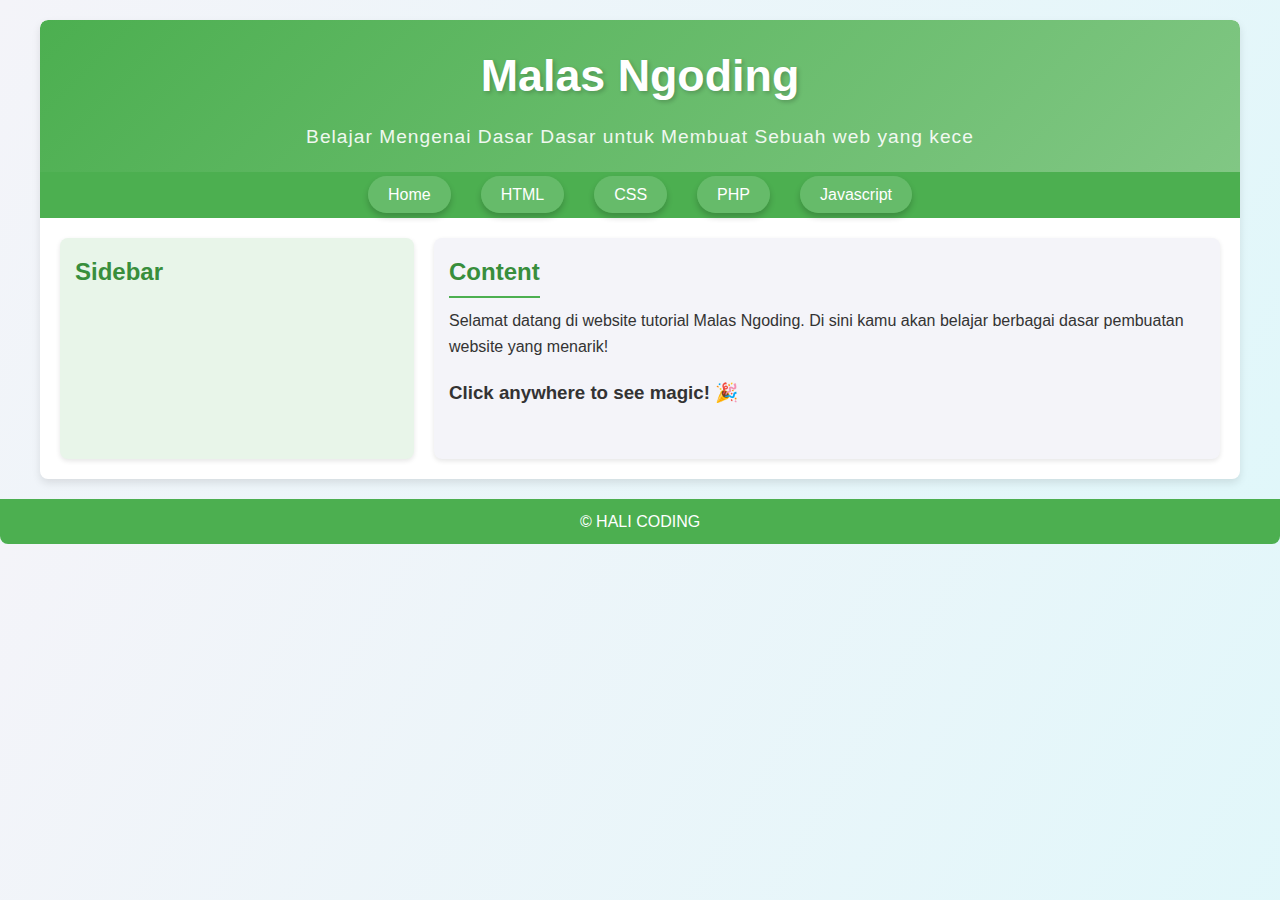
<file: index.html>
<!DOCTYPE html>
<html lang="en">
<head>
    <meta charset="UTF-8">
    <meta name="viewport" content="width=device-width, initial-scale=1.0">
    <title>Website Anestetik</title>
     <link rel="stylesheet" type="text/css" href="styles.css">
    <style>
        /* Emoticon Styles */
        .emot {
            position: absolute;
            font-size: 40px;
            animation: float-up 3s ease-in-out forwards;
            pointer-events: none; /* Jangan bisa diklik */
        }

        /* Animasi naik */
        @keyframes float-up {
            0% {
                opacity: 1;
                transform: translateY(0) scale(1);
            }
            100% {
                opacity: 0;
                transform: translateY(-300px) scale(1.5);
            }
        }
    </style>
</head>
<body>
    <div class="wrap" id="effect-area">
        <div class="header">
            <h1>Malas Ngoding</h1>
            <p>Belajar Mengenai Dasar Dasar untuk Membuat Sebuah web yang kece</p>
        </div>

        <div class="menu">
            <ul>
                <li><a href="index.html">Home</a></li>
                <li><a href="Html link.html">HTML</a></li>
                <li><a href="Css link.html">CSS</a></li>
                <li><a href="Php link.html">PHP</a></li>
                <li><a href="Javascript link.html">Javascript</a></li>
            </ul>
        </div>

        <div class="badan">
            <div class="sidebar">
                <h2>Sidebar</h2>
                <ul>
                    <li><a href="#">Tutorial HTML Dasar</a></li>
                    <li><a href="#">Tutorial CSS Dasar</a></li>
                    <li><a href="#">Tutorial PHP Dasar</a></li>
                    <li><a href="#">Tutorial JQuery Dasar</a></li>
                </ul>
            </div>

            <div class="content">
                <h2>Content</h2>
                <p>Selamat datang di website tutorial Malas Ngoding. Di sini kamu akan belajar berbagai dasar pembuatan website yang menarik!</p>
               <h3>Click anywhere to see magic! 🎉</h3>
        </div>
            </div>
        </div>

        <div class="footer">
            <p>&copy; HALI CODING</p>
        </div>
    </div>

    <script>
        // Referensi elemen area efek
        const effectArea = document.getElementById('effect-area');

        // Daftar emoticon
        const emoticons = ['😺', '🐶', '🐼', '🐧', '🐸', '❤️', '🎉', '🌟'];

        // Fungsi untuk membuat emoticon
        function createEmoticon(x, y) {
            const emot = document.createElement('span');
            emot.classList.add('emot');
            emot.innerText = emoticons[Math.floor(Math.random() * emoticons.length)]; // Pilih emot random
            emot.style.left = `${x}px`;
            emot.style.top = `${y}px`;
            emot.style.color = getRandomColor(); // Warna acak

            // Tambahkan emot ke area
            effectArea.appendChild(emot);

            // Hapus setelah animasi selesai
            setTimeout(() => {
                emot.remove();
            }, 3000);
        }

        // Fungsi warna acak
        function getRandomColor() {
            return `hsl(${Math.random() * 360}, 80%, 70%)`;
        }

        // Tambahkan event listener klik
        effectArea.addEventListener('click', (e) => {
            const x = e.clientX; // Posisi X klik
            const y = e.clientY; // Posisi Y klik
            createEmoticon(x, y); // Buat emoticon di posisi klik
        });
    </script>
</body>
</html>
</file>
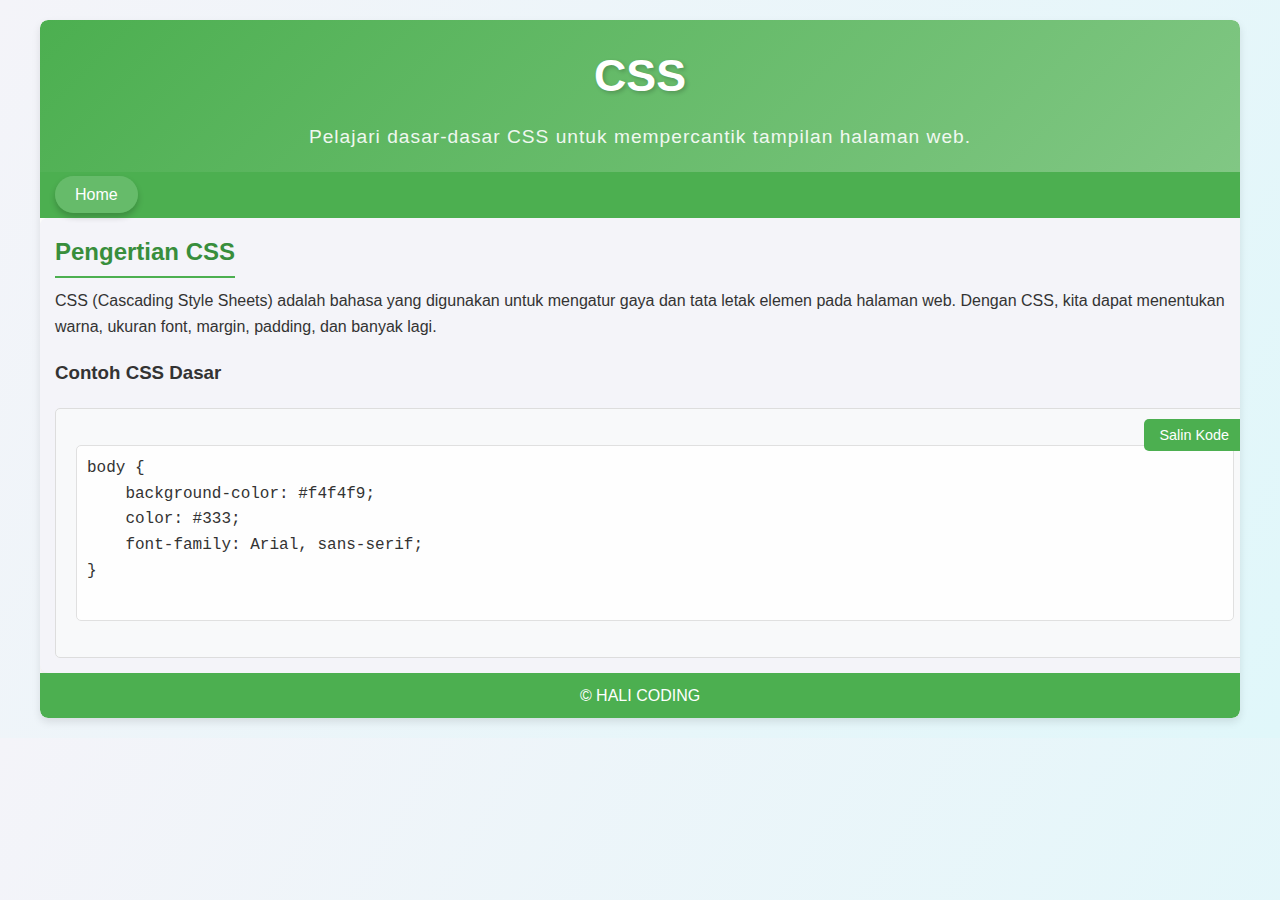
<file: Css link.html>
<!DOCTYPE html>
<html lang="en">
<head>
    <meta charset="UTF-8">
    <meta name="viewport" content="width=device-width, initial-scale=1.0">
    <title>CSS</title>
    <link rel="stylesheet" href="css.css">
    <script>
        function copyCode(id) {
            const code = document.getElementById(id).innerText;
            navigator.clipboard.writeText(code)
                .then(() => {
                    const button = document.getElementById('copy-btn-css');
                    button.textContent = "✔ Disalin";
                    setTimeout(() => button.textContent = "Salin Kode", 2000);
                })
                .catch(() => alert("Gagal menyalin kode."));
        }
    </script>
</head>
<body>
    <div class="wrap">
        <header class="header">
            <h1>CSS</h1>
            <p>Pelajari dasar-dasar CSS untuk mempercantik tampilan halaman web.</p>
        </header>
        <nav class="menu">
            <ul>
                <li><a href="index.html">Home</a></li>
                
            </ul>
        </nav>
        <main class="content">
            <h2>Pengertian CSS</h2>
            <p>CSS (Cascading Style Sheets) adalah bahasa yang digunakan untuk mengatur gaya dan tata letak elemen pada halaman web. Dengan CSS, kita dapat menentukan warna, ukuran font, margin, padding, dan banyak lagi.</p>
            <h3>Contoh CSS Dasar</h3>
            <div class="code-box">
                <pre id="css-code">
body {
    background-color: #f4f4f9;
    color: #333;
    font-family: Arial, sans-serif;
}
                </pre>
                <button id="copy-btn-css" onclick="copyCode('css-code')">Salin Kode</button>
            </div>
        </main>
        <footer class="footer">
            <p>&copy; HALI CODING</p>
        </footer>
    </div>
</body>
</html>
</file>
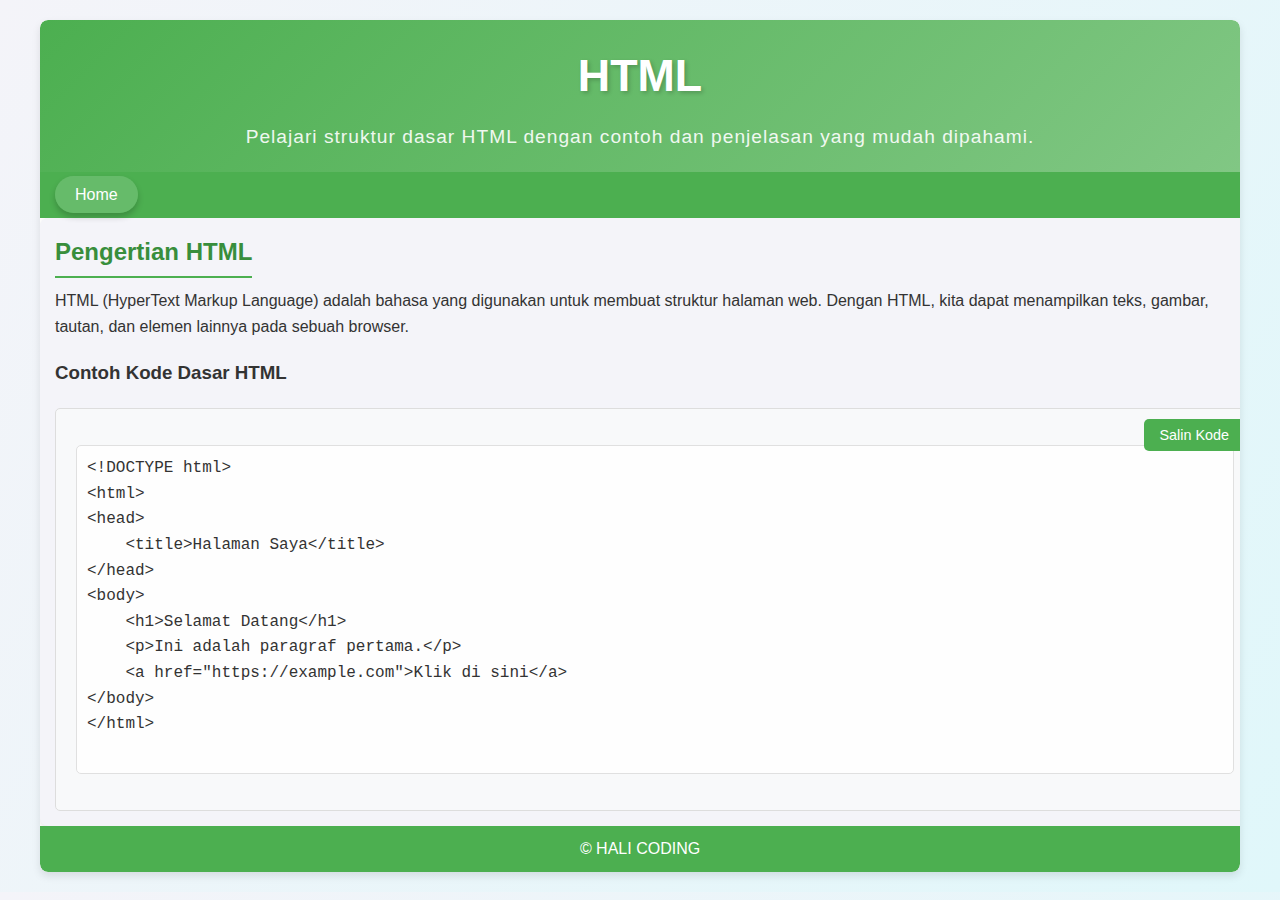
<file: Html link.html>
<!DOCTYPE html>
<html lang="en">
<head>
    <meta charset="UTF-8">
    <meta name="viewport" content="width=device-width, initial-scale=1.0">
    <title>HTML</title>
    <link rel="stylesheet" href="css.css">
    <script>
        function copyCode(id) {
            const code = document.getElementById(id).innerText;
            navigator.clipboard.writeText(code)
                .then(() => {
                    const button = document.getElementById('copy-btn');
                    button.textContent = "✔ Disalin";
                    setTimeout(() => button.textContent = "Salin Kode", 2000);
                })
                .catch(() => alert("Gagal menyalin kode."));
        }
    </script>
</head>
<body>
    <div class="wrap">
        <header class="header">
            <h1>HTML</h1>
            <p>Pelajari struktur dasar HTML dengan contoh dan penjelasan yang mudah dipahami.</p>
        </header>
        <nav class="menu">
            <ul>
                <li><a href="index.html">Home</a></li>
            </ul>
        </nav>
        <main class="content">
            <h2>Pengertian HTML</h2>
            <p>HTML (HyperText Markup Language) adalah bahasa yang digunakan untuk membuat struktur halaman web. Dengan HTML, kita dapat menampilkan teks, gambar, tautan, dan elemen lainnya pada sebuah browser.</p>
            <h3>Contoh Kode Dasar HTML</h3>
            <div class="code-box">
                <pre id="html-code">
&lt;!DOCTYPE html&gt;
&lt;html&gt;
&lt;head&gt;
    &lt;title&gt;Halaman Saya&lt;/title&gt;
&lt;/head&gt;
&lt;body&gt;
    &lt;h1&gt;Selamat Datang&lt;/h1&gt;
    &lt;p&gt;Ini adalah paragraf pertama.&lt;/p&gt;
    &lt;a href="https://example.com"&gt;Klik di sini&lt;/a&gt;
&lt;/body&gt;
&lt;/html&gt;
                </pre>
                <button id="copy-btn" onclick="copyCode('html-code')">Salin Kode</button>
            </div>
        </main>
        <footer class="footer">
            <p>&copy; HALI CODING</p>
        </footer>
    </div>
</body>
</html>
</file>
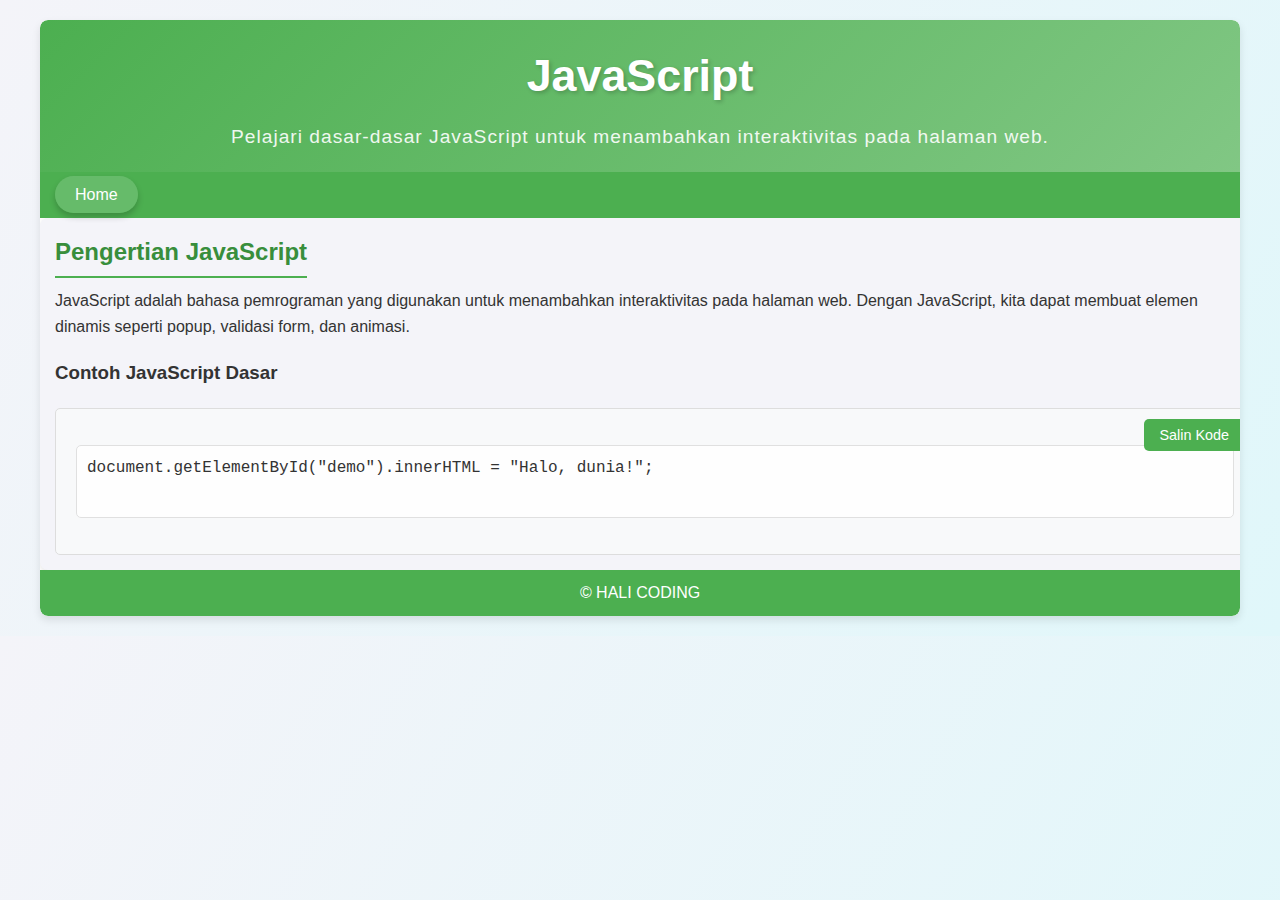
<file: Javascript link.html>
<!DOCTYPE html>
<html lang="en">
<head>
    <meta charset="UTF-8">
    <meta name="viewport" content="width=device-width, initial-scale=1.0">
    <title>JavaScript</title>
    <link rel="stylesheet" href="css.css">
    <script>
        function copyCode(id) {
            const code = document.getElementById(id).innerText;
            navigator.clipboard.writeText(code)
                .then(() => {
                    const button = document.getElementById('copy-btn-js');
                    button.textContent = "✔ Disalin";
                    setTimeout(() => button.textContent = "Salin Kode", 2000);
                })
                .catch(() => alert("Gagal menyalin kode."));
        }
    </script>
</head>
<body>
    <div class="wrap">
        <header class="header">
            <h1>JavaScript</h1>
            <p>Pelajari dasar-dasar JavaScript untuk menambahkan interaktivitas pada halaman web.</p>
        </header>
        <nav class="menu">
            <ul>
                <li><a href="index.html">Home</a></li>
                
            </ul>
        </nav>
        <main class="content">
            <h2>Pengertian JavaScript</h2>
            <p>JavaScript adalah bahasa pemrograman yang digunakan untuk menambahkan interaktivitas pada halaman web. Dengan JavaScript, kita dapat membuat elemen dinamis seperti popup, validasi form, dan animasi.</p>
            <h3>Contoh JavaScript Dasar</h3>
            <div class="code-box">
                <pre id="js-code">
document.getElementById("demo").innerHTML = "Halo, dunia!";
                </pre>
                <button id="copy-btn-js" onclick="copyCode('js-code')">Salin Kode</button>
            </div>
        </main>
        <footer class="footer">
            <p>&copy; HALI CODING</p>
        </footer>
    </div>
</body>
</html>
</file>
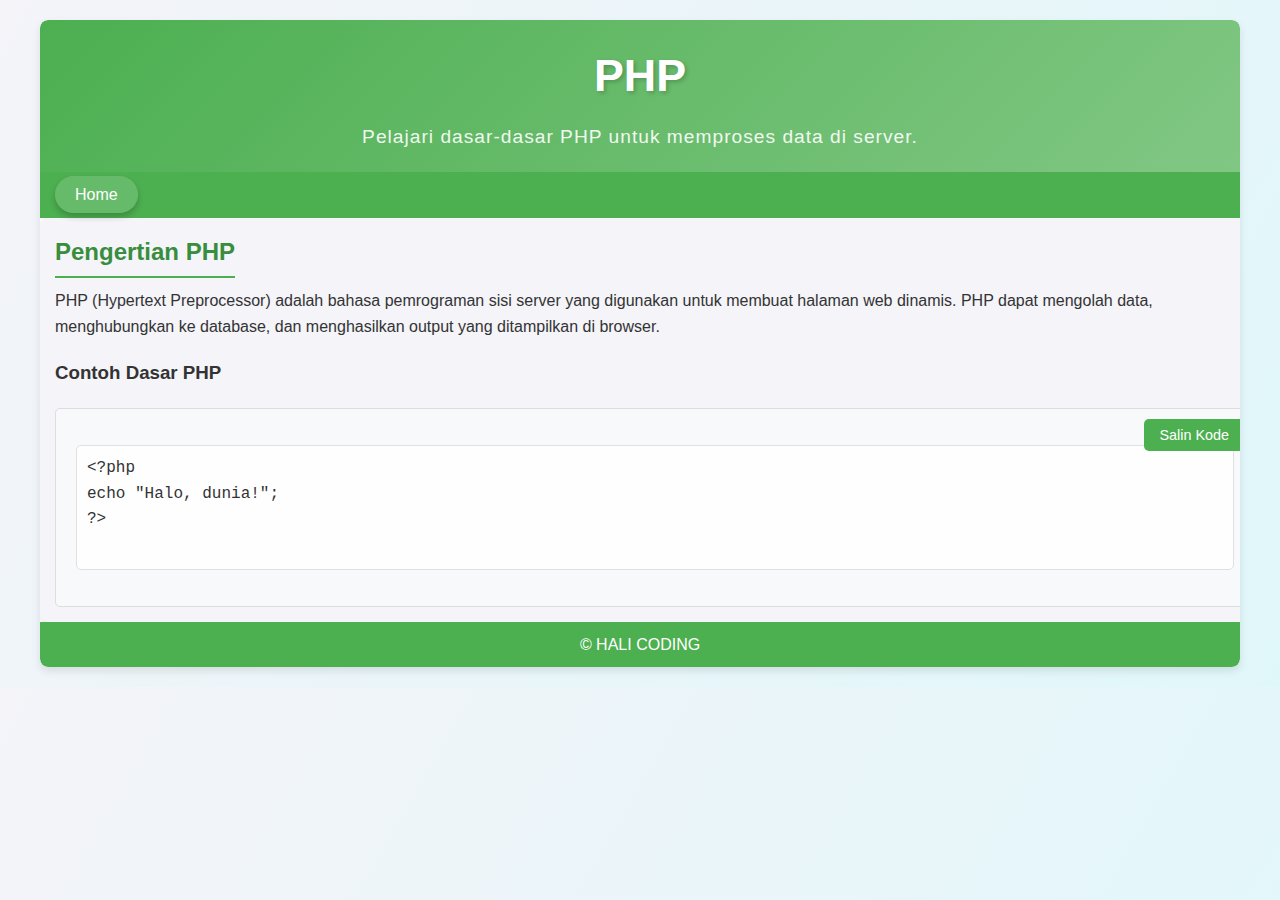
<file: Php link.html>
<!DOCTYPE html>
<html lang="en">
<head>
    <meta charset="UTF-8">
    <meta name="viewport" content="width=device-width, initial-scale=1.0">
    <title>PHP</title>
    <link rel="stylesheet" href="css.css">
    <script>
        function copyCode(id) {
            const code = document.getElementById(id).innerText;
            navigator.clipboard.writeText(code)
                .then(() => {
                    const button = document.getElementById('copy-btn-php');
                    button.textContent = "✔ Disalin";
                    setTimeout(() => button.textContent = "Salin Kode", 2000);
                })
                .catch(() => alert("Gagal menyalin kode."));
        }
    </script>
</head>
<body>
    <div class="wrap">
        <header class="header">
            <h1>PHP</h1>
            <p>Pelajari dasar-dasar PHP untuk memproses data di server.</p>
        </header>
        <nav class="menu">
            <ul>
                <li><a href="index.html">Home</a></li>
              
            </ul>
        </nav>
        <main class="content">
            <h2>Pengertian PHP</h2>
            <p>PHP (Hypertext Preprocessor) adalah bahasa pemrograman sisi server yang digunakan untuk membuat halaman web dinamis. PHP dapat mengolah data, menghubungkan ke database, dan menghasilkan output yang ditampilkan di browser.</p>
            <h3>Contoh Dasar PHP</h3>
            <div class="code-box">
                <pre id="php-code">
&lt;?php
echo "Halo, dunia!";
?&gt;
                </pre>
                <button id="copy-btn-php" onclick="copyCode('php-code')">Salin Kode</button>
            </div>
        </main>
        <footer class="footer">
            <p>&copy; HALI CODING</p>
        </footer>
    </div>
</body>
</html>
</file>
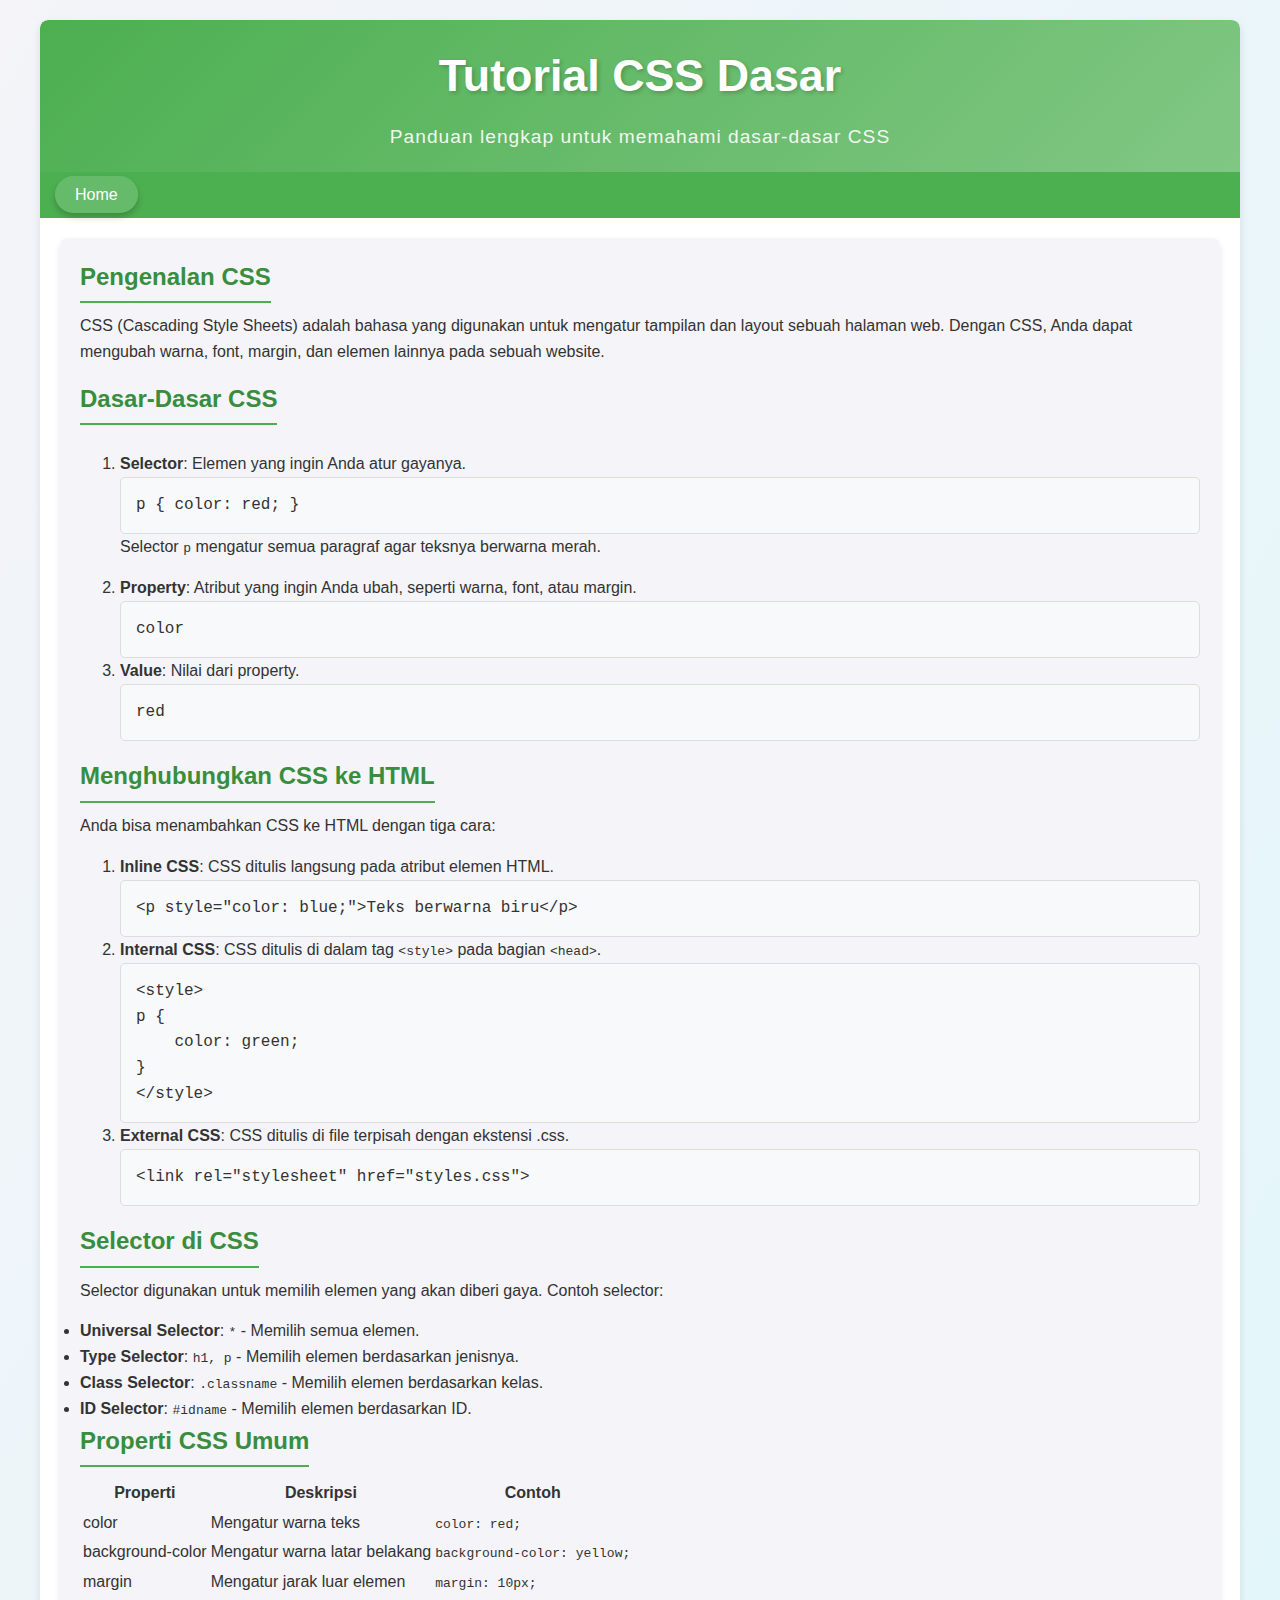
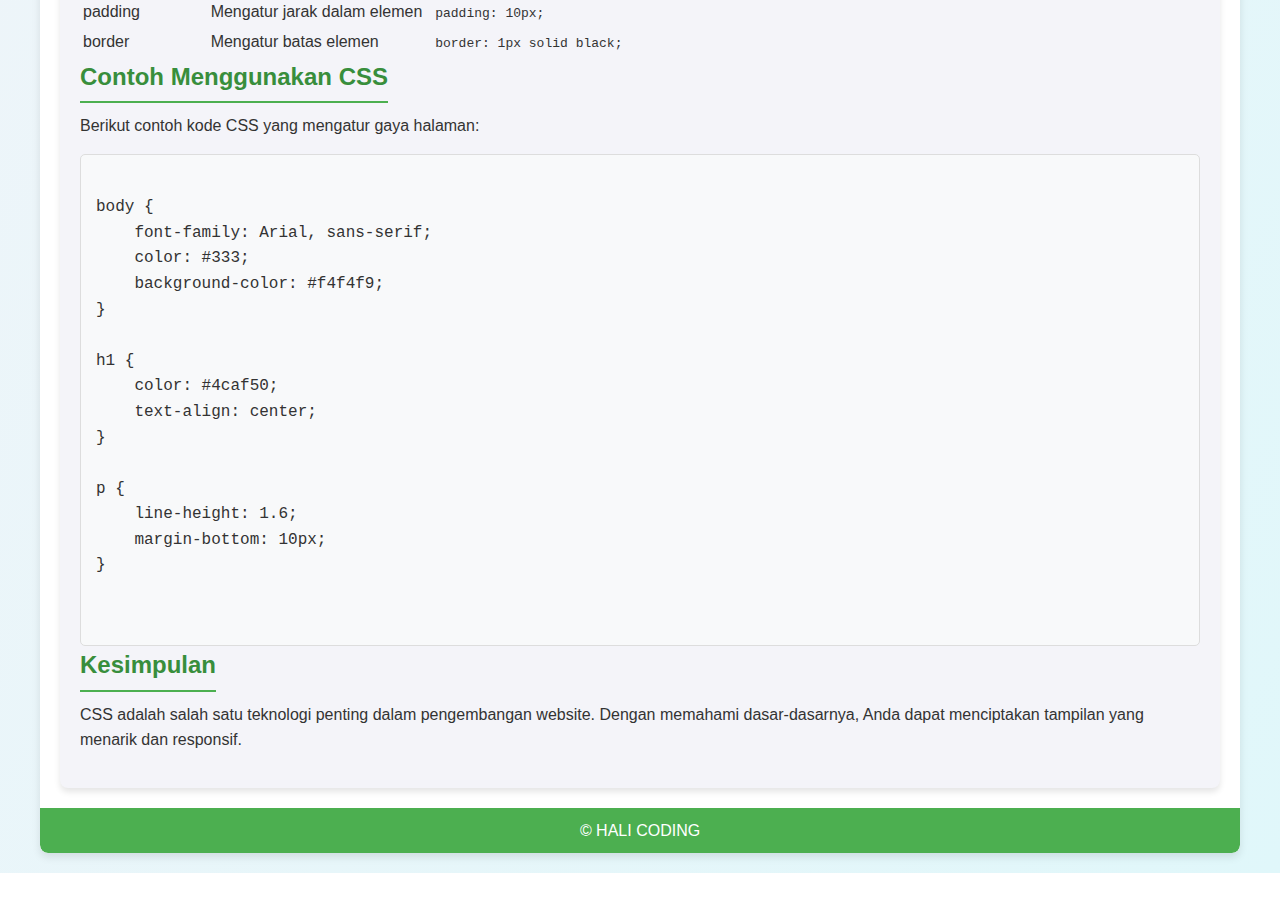
<file: Tutorial CSS Dasar.html>
<!DOCTYPE html>
<html lang="en">
<head>
    <meta charset="UTF-8">
    <meta name="viewport" content="width=device-width, initial-scale=1.0">
    <title>Tutorial CSS Dasar</title>
    <link rel="stylesheet" href="Style.css">
</head>
<body>
    <div class="wrap">
        <div class="header">
            <h1>Tutorial CSS Dasar</h1>
            <p>Panduan lengkap untuk memahami dasar-dasar CSS</p>
        </div>

        <div class="menu">
            <ul>
                <li><a href="index.html">Home</a></li>
            </ul>
        </div>

        <div class="badan">
            <div class="content">
                <h2>Pengenalan CSS</h2>
                <p>CSS (Cascading Style Sheets) adalah bahasa yang digunakan untuk mengatur tampilan dan layout sebuah halaman web. Dengan CSS, Anda dapat mengubah warna, font, margin, dan elemen lainnya pada sebuah website.</p>

                <h2>Dasar-Dasar CSS</h2>
                <ol>
                    <li>
                        <strong>Selector</strong>: Elemen yang ingin Anda atur gayanya.  
                        <pre><code>p { color: red; }</code></pre>
                        <p>Selector <code>p</code> mengatur semua paragraf agar teksnya berwarna merah.</p>
                    </li>
                    <li>
                        <strong>Property</strong>: Atribut yang ingin Anda ubah, seperti warna, font, atau margin.  
                        <pre><code>color</code></pre>
                    </li>
                    <li>
                        <strong>Value</strong>: Nilai dari property.  
                        <pre><code>red</code></pre>
                    </li>
                </ol>

                <h2>Menghubungkan CSS ke HTML</h2>
                <p>Anda bisa menambahkan CSS ke HTML dengan tiga cara:</p>
                <ol>
                    <li>
                        <strong>Inline CSS</strong>: CSS ditulis langsung pada atribut elemen HTML.  
                        <pre><code>&lt;p style="color: blue;"&gt;Teks berwarna biru&lt;/p&gt;</code></pre>
                    </li>
                    <li>
                        <strong>Internal CSS</strong>: CSS ditulis di dalam tag <code>&lt;style&gt;</code> pada bagian <code>&lt;head&gt;</code>.  
                        <pre><code>&lt;style&gt;
p {
    color: green;
}
&lt;/style&gt;</code></pre>
                    </li>
                    <li>
                        <strong>External CSS</strong>: CSS ditulis di file terpisah dengan ekstensi .css.  
                        <pre><code>&lt;link rel="stylesheet" href="styles.css"&gt;</code></pre>
                    </li>
                </ol>

                <h2>Selector di CSS</h2>
                <p>Selector digunakan untuk memilih elemen yang akan diberi gaya. Contoh selector:</p>
                <ul>
                    <li><strong>Universal Selector</strong>: <code>*</code> - Memilih semua elemen.</li>
                    <li><strong>Type Selector</strong>: <code>h1, p</code> - Memilih elemen berdasarkan jenisnya.</li>
                    <li><strong>Class Selector</strong>: <code>.classname</code> - Memilih elemen berdasarkan kelas.</li>
                    <li><strong>ID Selector</strong>: <code>#idname</code> - Memilih elemen berdasarkan ID.</li>
                </ul>

                <h2>Properti CSS Umum</h2>
                <table>
                    <thead>
                        <tr>
                            <th>Properti</th>
                            <th>Deskripsi</th>
                            <th>Contoh</th>
                        </tr>
                    </thead>
                    <tbody>
                        <tr>
                            <td>color</td>
                            <td>Mengatur warna teks</td>
                            <td><code>color: red;</code></td>
                        </tr>
                        <tr>
                            <td>background-color</td>
                            <td>Mengatur warna latar belakang</td>
                            <td><code>background-color: yellow;</code></td>
                        </tr>
                        <tr>
                            <td>margin</td>
                            <td>Mengatur jarak luar elemen</td>
                            <td><code>margin: 10px;</code></td>
                        </tr>
                        <tr>
                            <td>padding</td>
                            <td>Mengatur jarak dalam elemen</td>
                            <td><code>padding: 10px;</code></td>
                        </tr>
                        <tr>
                            <td>border</td>
                            <td>Mengatur batas elemen</td>
                            <td><code>border: 1px solid black;</code></td>
                        </tr>
                    </tbody>
                </table>

                <h2>Contoh Menggunakan CSS</h2>
                <p>Berikut contoh kode CSS yang mengatur gaya halaman:</p>
                <div class="code-box">
                    <pre>
<code>
body {
    font-family: Arial, sans-serif;
    color: #333;
    background-color: #f4f4f9;
}

h1 {
    color: #4caf50;
    text-align: center;
}

p {
    line-height: 1.6;
    margin-bottom: 10px;
}
</code>
                    </pre>
                </div>

                <h2>Kesimpulan</h2>
                <p>CSS adalah salah satu teknologi penting dalam pengembangan website. Dengan memahami dasar-dasarnya, Anda dapat menciptakan tampilan yang menarik dan responsif.</p>
            </div>
        </div>

        <div class="footer">
            <p>&copy; HALI CODING</p>
        </div>
    </div>
</body>
</html>
</file>
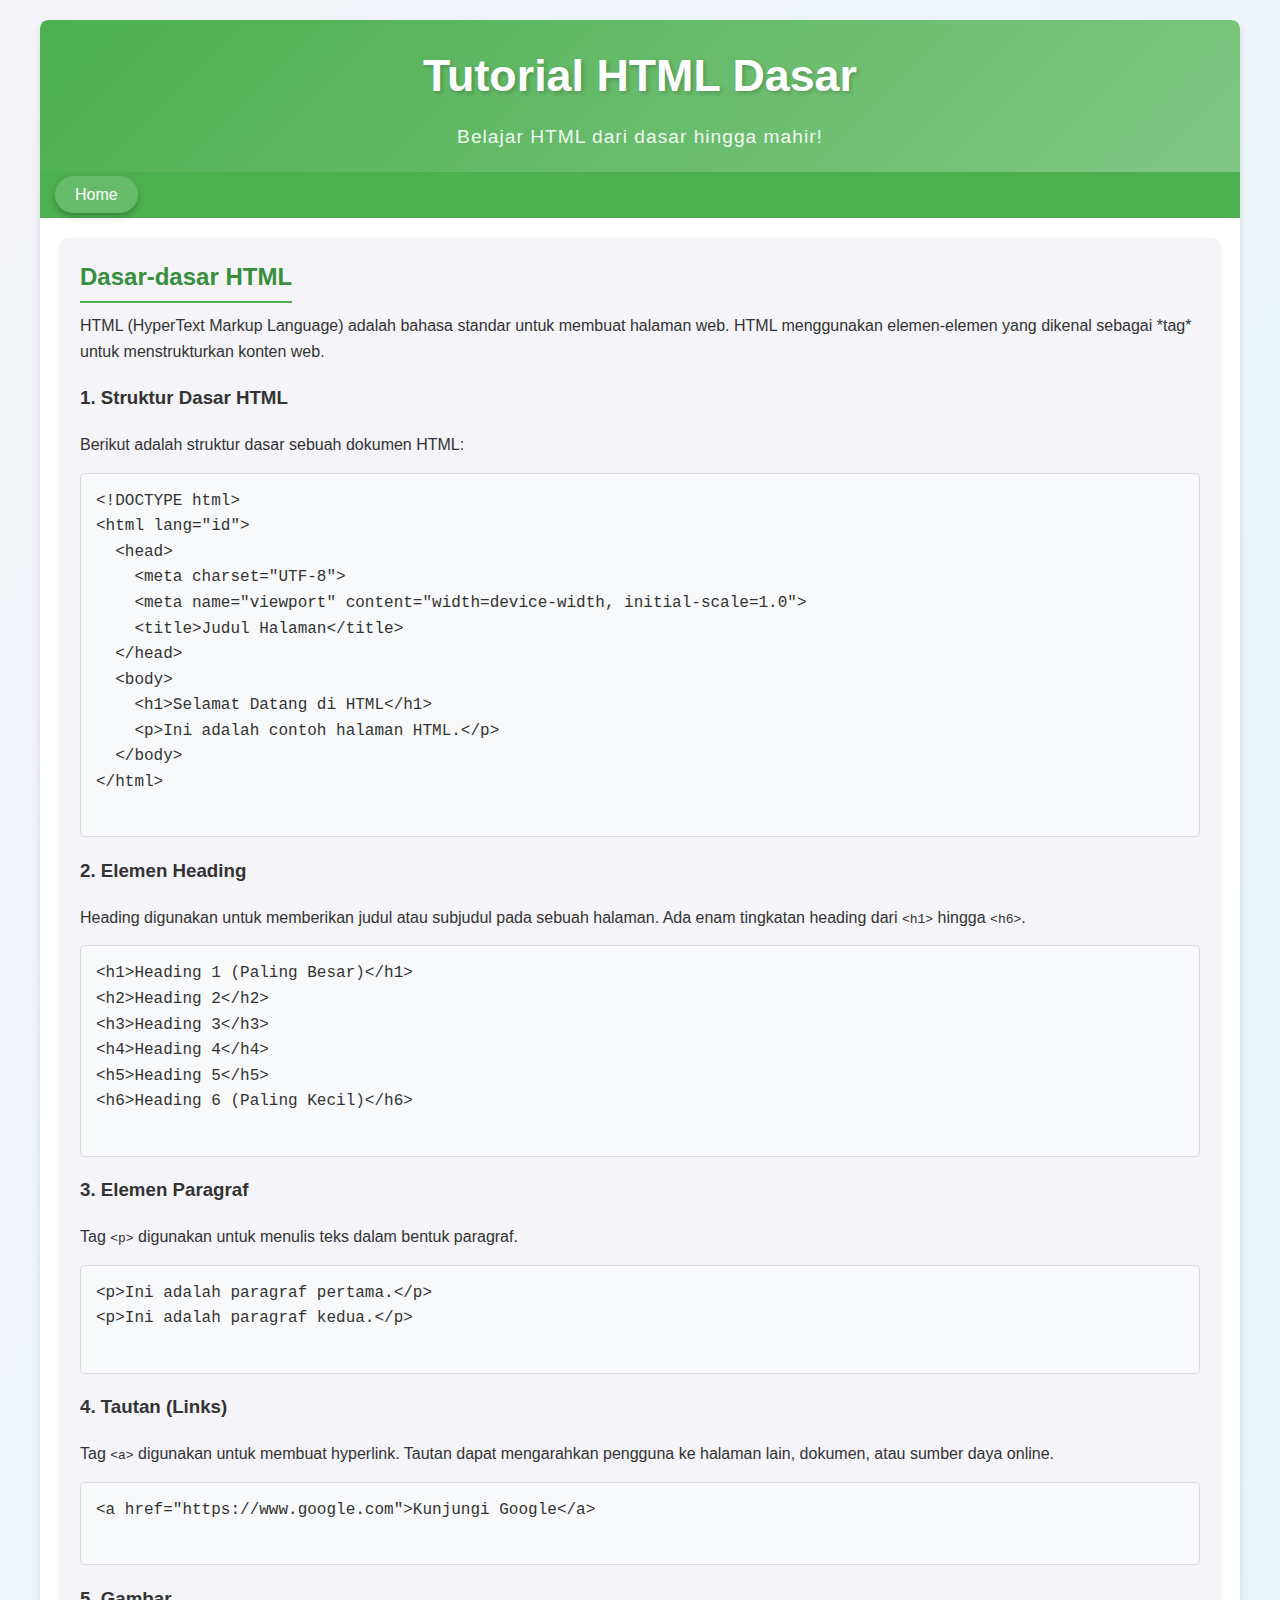
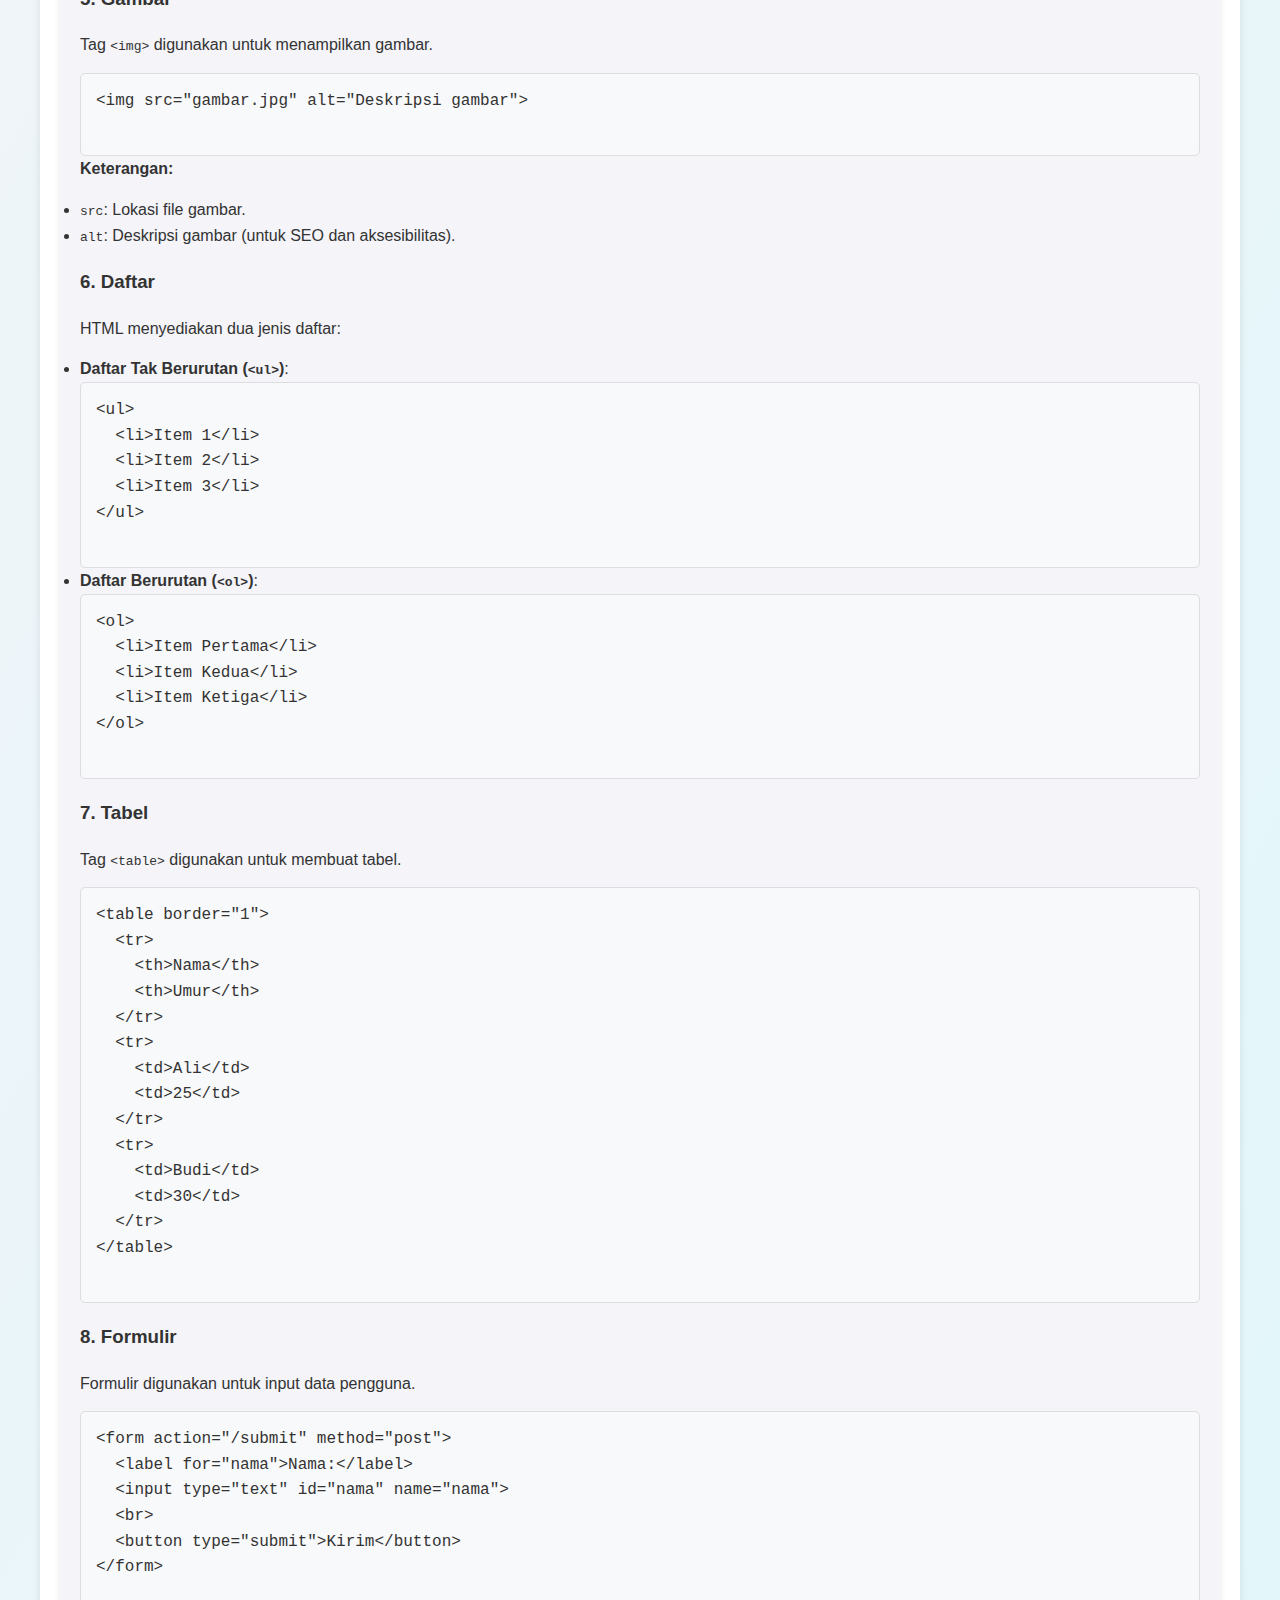
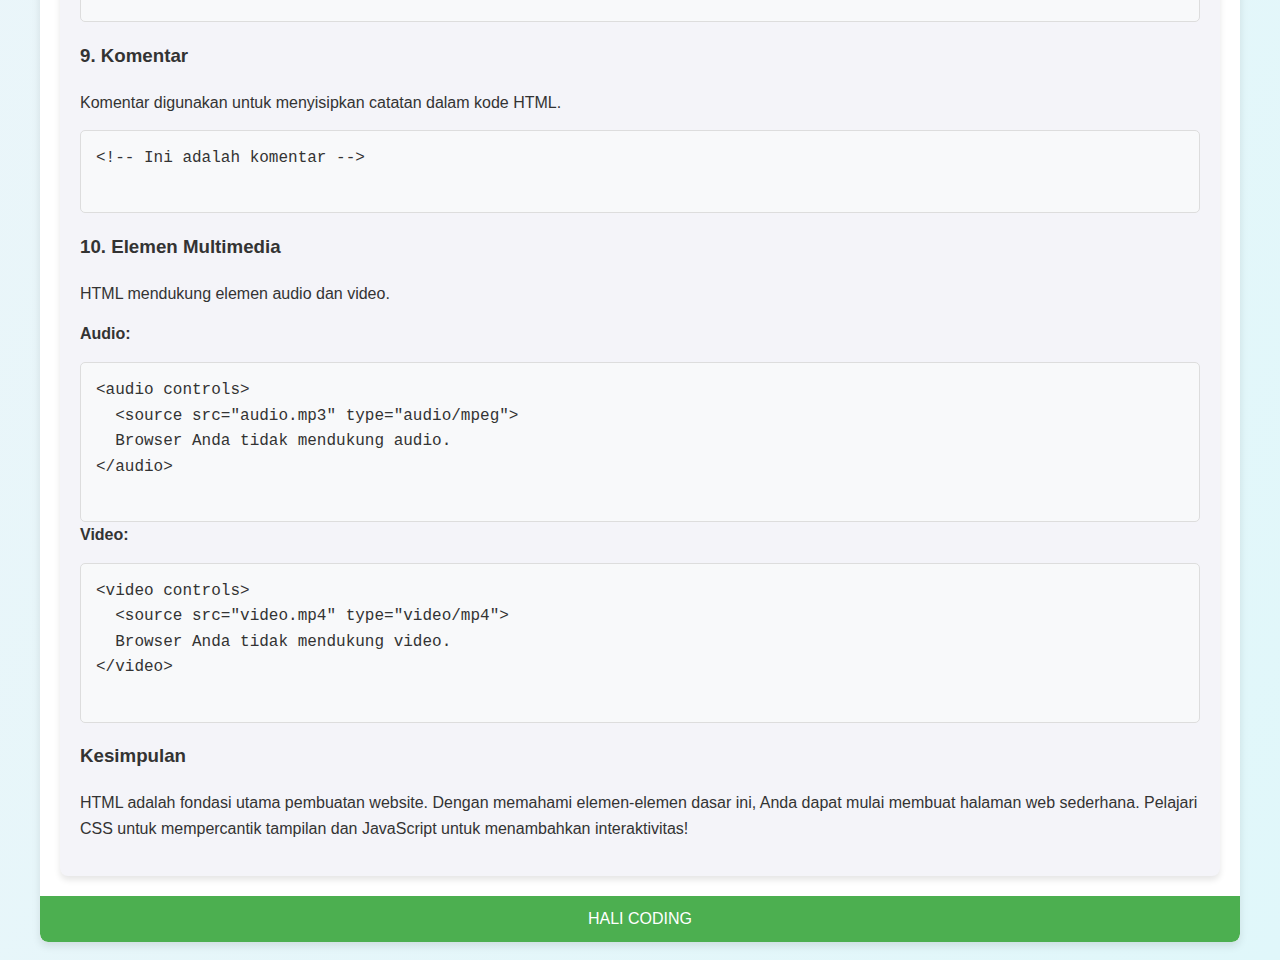
<file: Tutorial HTML Dasar.html>
<!DOCTYPE html>
<html lang="id">
<head>
    <meta charset="UTF-8">
    <meta name="viewport" content="width=device-width, initial-scale=1.0">
    <title>Tutorial HTML Dasar</title>
    <link rel="stylesheet" href="Style.css">
</head>
<body>
    <div class="wrap">
        <div class="header">
            <h1>Tutorial HTML Dasar</h1>
            <p>Belajar HTML dari dasar hingga mahir!</p>
        </div>

        <div class="menu">
            <ul>
                <li><a href="index.html">Home</a></li>
            </ul>
        </div>

        <div class="badan">
            <div class="content">
                <h2>Dasar-dasar HTML</h2>
                <p>HTML (HyperText Markup Language) adalah bahasa standar untuk membuat halaman web. HTML menggunakan elemen-elemen yang dikenal sebagai *tag* untuk menstrukturkan konten web.</p>

                <h3>1. Struktur Dasar HTML</h3>
                <p>Berikut adalah struktur dasar sebuah dokumen HTML:</p>
                <pre>
&lt;!DOCTYPE html&gt;
&lt;html lang="id"&gt;
  &lt;head&gt;
    &lt;meta charset="UTF-8"&gt;
    &lt;meta name="viewport" content="width=device-width, initial-scale=1.0"&gt;
    &lt;title&gt;Judul Halaman&lt;/title&gt;
  &lt;/head&gt;
  &lt;body&gt;
    &lt;h1&gt;Selamat Datang di HTML&lt;/h1&gt;
    &lt;p&gt;Ini adalah contoh halaman HTML.&lt;/p&gt;
  &lt;/body&gt;
&lt;/html&gt;
                </pre>

                <h3>2. Elemen Heading</h3>
                <p>Heading digunakan untuk memberikan judul atau subjudul pada sebuah halaman. Ada enam tingkatan heading dari <code>&lt;h1&gt;</code> hingga <code>&lt;h6&gt;</code>.</p>
                <pre>
&lt;h1&gt;Heading 1 (Paling Besar)&lt;/h1&gt;
&lt;h2&gt;Heading 2&lt;/h2&gt;
&lt;h3&gt;Heading 3&lt;/h3&gt;
&lt;h4&gt;Heading 4&lt;/h4&gt;
&lt;h5&gt;Heading 5&lt;/h5&gt;
&lt;h6&gt;Heading 6 (Paling Kecil)&lt;/h6&gt;
                </pre>

                <h3>3. Elemen Paragraf</h3>
                <p>Tag <code>&lt;p&gt;</code> digunakan untuk menulis teks dalam bentuk paragraf.</p>
                <pre>
&lt;p&gt;Ini adalah paragraf pertama.&lt;/p&gt;
&lt;p&gt;Ini adalah paragraf kedua.&lt;/p&gt;
                </pre>

                <h3>4. Tautan (Links)</h3>
                <p>Tag <code>&lt;a&gt;</code> digunakan untuk membuat hyperlink. Tautan dapat mengarahkan pengguna ke halaman lain, dokumen, atau sumber daya online.</p>
                <pre>
&lt;a href="https://www.google.com"&gt;Kunjungi Google&lt;/a&gt;
                </pre>

                <h3>5. Gambar</h3>
                <p>Tag <code>&lt;img&gt;</code> digunakan untuk menampilkan gambar.</p>
                <pre>
&lt;img src="gambar.jpg" alt="Deskripsi gambar"&gt;
                </pre>
                <p><strong>Keterangan:</strong></p>
                <ul>
                    <li><code>src</code>: Lokasi file gambar.</li>
                    <li><code>alt</code>: Deskripsi gambar (untuk SEO dan aksesibilitas).</li>
                </ul>

                <h3>6. Daftar</h3>
                <p>HTML menyediakan dua jenis daftar:</p>
                <ul>
                    <li><strong>Daftar Tak Berurutan (<code>&lt;ul&gt;</code>)</strong>:</li>
                    <pre>
&lt;ul&gt;
  &lt;li&gt;Item 1&lt;/li&gt;
  &lt;li&gt;Item 2&lt;/li&gt;
  &lt;li&gt;Item 3&lt;/li&gt;
&lt;/ul&gt;
                    </pre>
                    <li><strong>Daftar Berurutan (<code>&lt;ol&gt;</code>)</strong>:</li>
                    <pre>
&lt;ol&gt;
  &lt;li&gt;Item Pertama&lt;/li&gt;
  &lt;li&gt;Item Kedua&lt;/li&gt;
  &lt;li&gt;Item Ketiga&lt;/li&gt;
&lt;/ol&gt;
                    </pre>
                </ul>

                <h3>7. Tabel</h3>
                <p>Tag <code>&lt;table&gt;</code> digunakan untuk membuat tabel.</p>
                <pre>
&lt;table border="1"&gt;
  &lt;tr&gt;
    &lt;th&gt;Nama&lt;/th&gt;
    &lt;th&gt;Umur&lt;/th&gt;
  &lt;/tr&gt;
  &lt;tr&gt;
    &lt;td&gt;Ali&lt;/td&gt;
    &lt;td&gt;25&lt;/td&gt;
  &lt;/tr&gt;
  &lt;tr&gt;
    &lt;td&gt;Budi&lt;/td&gt;
    &lt;td&gt;30&lt;/td&gt;
  &lt;/tr&gt;
&lt;/table&gt;
                </pre>

                <h3>8. Formulir</h3>
                <p>Formulir digunakan untuk input data pengguna.</p>
                <pre>
&lt;form action="/submit" method="post"&gt;
  &lt;label for="nama"&gt;Nama:&lt;/label&gt;
  &lt;input type="text" id="nama" name="nama"&gt;
  &lt;br&gt;
  &lt;button type="submit"&gt;Kirim&lt;/button&gt;
&lt;/form&gt;
                </pre>

                <h3>9. Komentar</h3>
                <p>Komentar digunakan untuk menyisipkan catatan dalam kode HTML.</p>
                <pre>
&lt;!-- Ini adalah komentar --&gt;
                </pre>

                <h3>10. Elemen Multimedia</h3>
                <p>HTML mendukung elemen audio dan video.</p>
                <p><strong>Audio:</strong></p>
                <pre>
&lt;audio controls&gt;
  &lt;source src="audio.mp3" type="audio/mpeg"&gt;
  Browser Anda tidak mendukung audio.
&lt;/audio&gt;
                </pre>
                <p><strong>Video:</strong></p>
                <pre>
&lt;video controls&gt;
  &lt;source src="video.mp4" type="video/mp4"&gt;
  Browser Anda tidak mendukung video.
&lt;/video&gt;
                </pre>

                <h3>Kesimpulan</h3>
                <p>HTML adalah fondasi utama pembuatan website. Dengan memahami elemen-elemen dasar ini, Anda dapat mulai membuat halaman web sederhana. Pelajari CSS untuk mempercantik tampilan dan JavaScript untuk menambahkan interaktivitas!</p>
            </div>
        </div>

        <div class="footer">
            <p>HALI CODING</p>
        </div>
    </div>
</body>
</html>
</file>
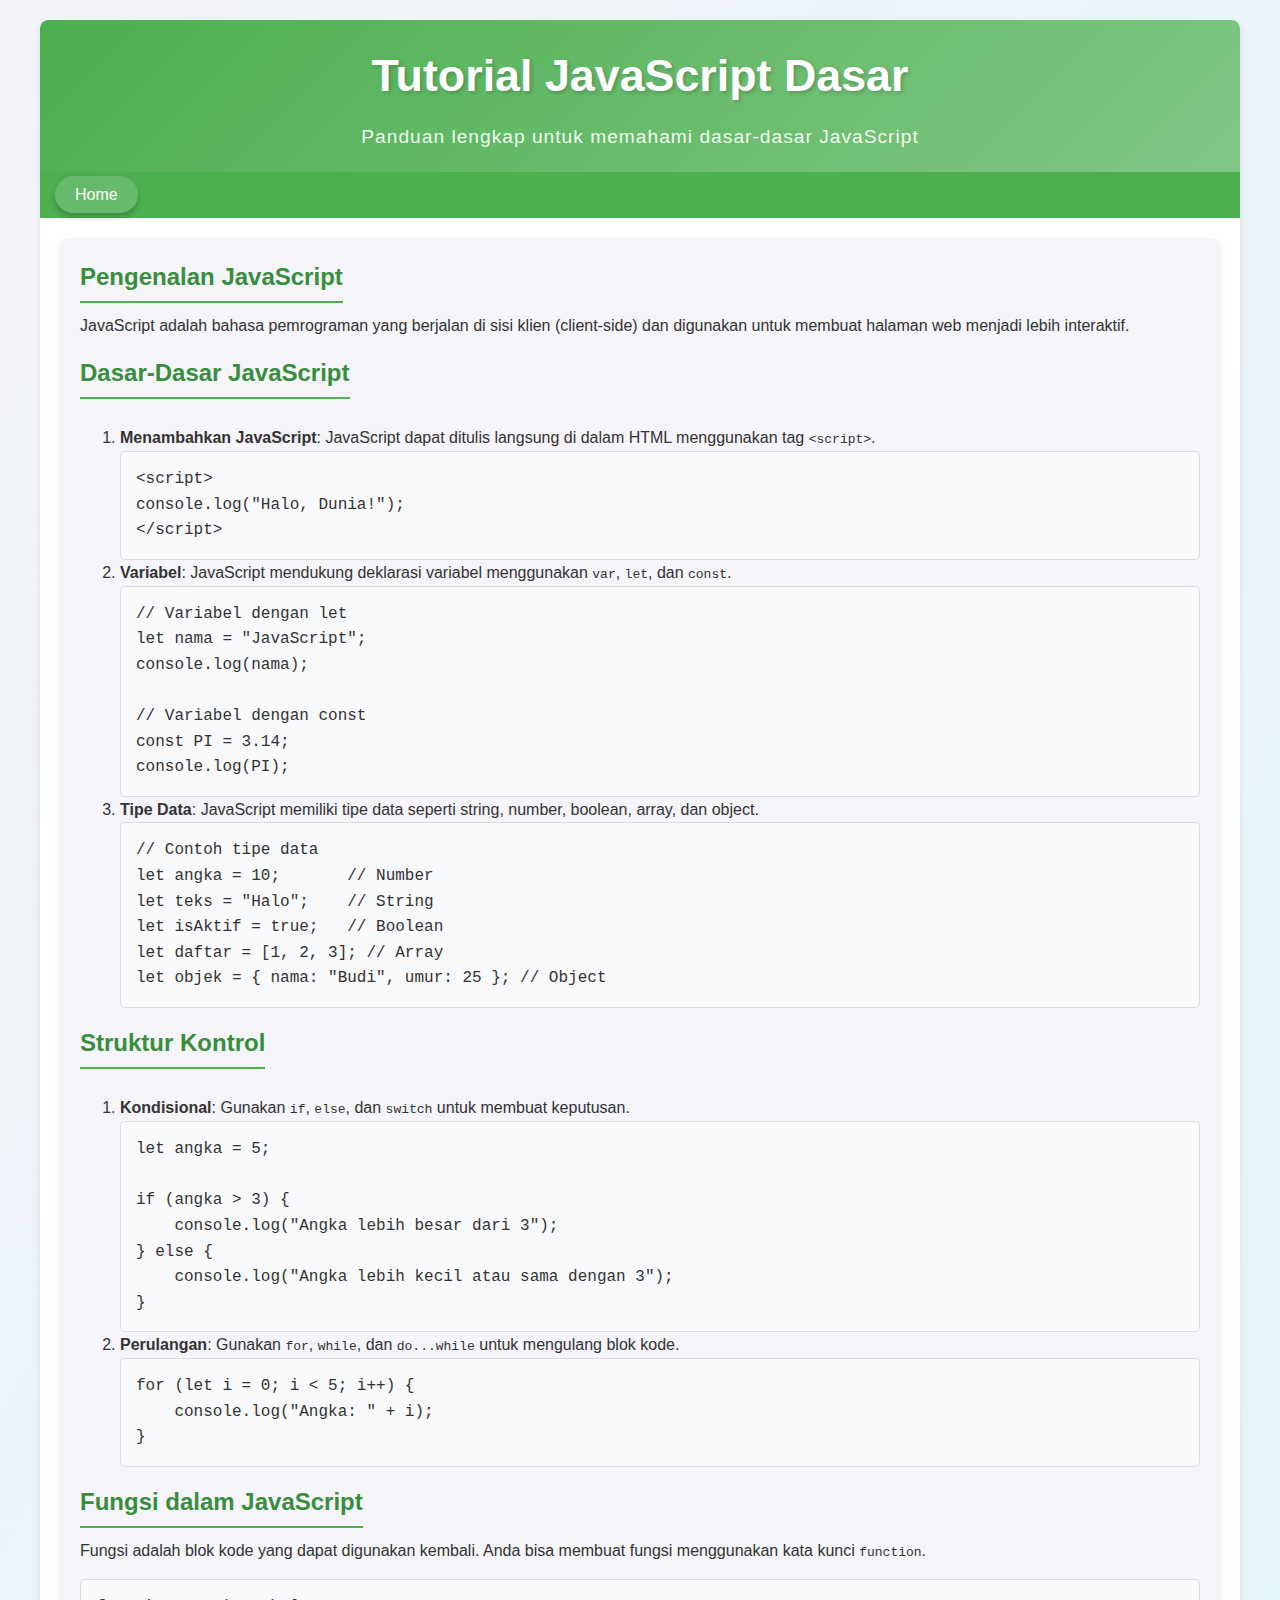
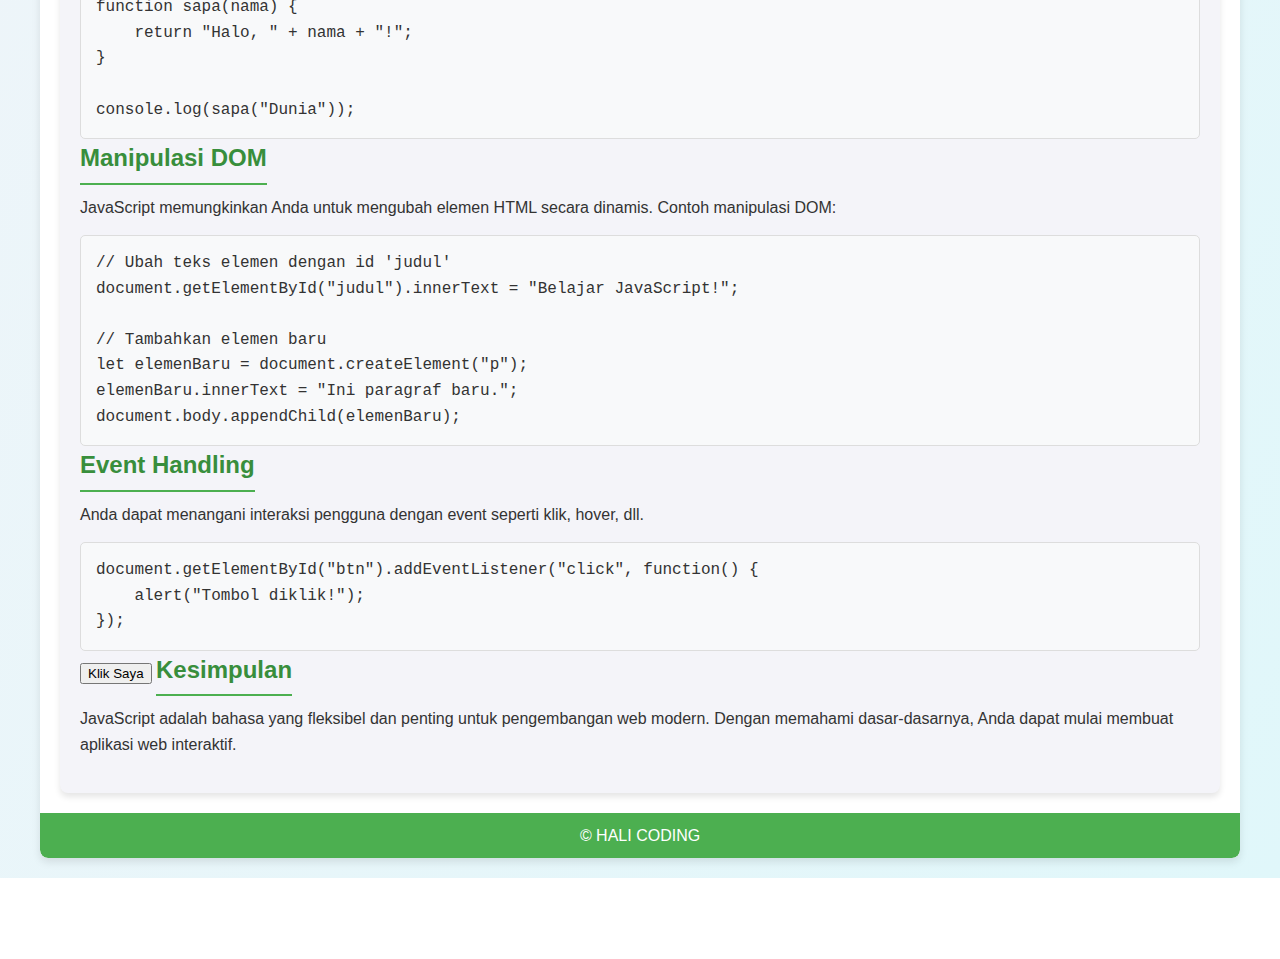
<file: Tutorial Javascript Dasar.html>
<!DOCTYPE html>
<html lang="en">
<head>
    <meta charset="UTF-8">
    <meta name="viewport" content="width=device-width, initial-scale=1.0">
    <title>Tutorial JavaScript Dasar</title>
    <link rel="stylesheet" href="Style.css">
</head>
<body>
    <div class="wrap">
        <div class="header">
            <h1>Tutorial JavaScript Dasar</h1>
            <p>Panduan lengkap untuk memahami dasar-dasar JavaScript</p>
        </div>

        <div class="menu">
            <ul>
                <li><a href="index.html">Home</a></li>
            </ul>
        </div>

        <div class="badan">
            <div class="content">
                <h2>Pengenalan JavaScript</h2>
                <p>JavaScript adalah bahasa pemrograman yang berjalan di sisi klien (client-side) dan digunakan untuk membuat halaman web menjadi lebih interaktif.</p>

                <h2>Dasar-Dasar JavaScript</h2>
                <ol>
                    <li>
                        <strong>Menambahkan JavaScript</strong>: JavaScript dapat ditulis langsung di dalam HTML menggunakan tag <code>&lt;script&gt;</code>.  
                        <div class="code-box">
                            <pre><code>&lt;script&gt;
console.log("Halo, Dunia!");
&lt;/script&gt;</code></pre>
                        </div>
                    </li>
                    <li>
                        <strong>Variabel</strong>: JavaScript mendukung deklarasi variabel menggunakan <code>var</code>, <code>let</code>, dan <code>const</code>.  
                        <div class="code-box">
                            <pre><code>// Variabel dengan let
let nama = "JavaScript";
console.log(nama);

// Variabel dengan const
const PI = 3.14;
console.log(PI);</code></pre>
                        </div>
                    </li>
                    <li>
                        <strong>Tipe Data</strong>: JavaScript memiliki tipe data seperti string, number, boolean, array, dan object.  
                        <div class="code-box">
                            <pre><code>// Contoh tipe data
let angka = 10;       // Number
let teks = "Halo";    // String
let isAktif = true;   // Boolean
let daftar = [1, 2, 3]; // Array
let objek = { nama: "Budi", umur: 25 }; // Object
</code></pre>
                        </div>
                    </li>
                </ol>

                <h2>Struktur Kontrol</h2>
                <ol>
                    <li>
                        <strong>Kondisional</strong>: Gunakan <code>if</code>, <code>else</code>, dan <code>switch</code> untuk membuat keputusan.  
                        <div class="code-box">
                            <pre><code>let angka = 5;

if (angka > 3) {
    console.log("Angka lebih besar dari 3");
} else {
    console.log("Angka lebih kecil atau sama dengan 3");
}</code></pre>
                        </div>
                    </li>
                    <li>
                        <strong>Perulangan</strong>: Gunakan <code>for</code>, <code>while</code>, dan <code>do...while</code> untuk mengulang blok kode.  
                        <div class="code-box">
                            <pre><code>for (let i = 0; i < 5; i++) {
    console.log("Angka: " + i);
}</code></pre>
                        </div>
                    </li>
                </ol>

                <h2>Fungsi dalam JavaScript</h2>
                <p>Fungsi adalah blok kode yang dapat digunakan kembali. Anda bisa membuat fungsi menggunakan kata kunci <code>function</code>.</p>
                <div class="code-box">
                    <pre><code>function sapa(nama) {
    return "Halo, " + nama + "!";
}

console.log(sapa("Dunia"));</code></pre>
                </div>

                <h2>Manipulasi DOM</h2>
                <p>JavaScript memungkinkan Anda untuk mengubah elemen HTML secara dinamis. Contoh manipulasi DOM:</p>
                <div class="code-box">
                    <pre><code>// Ubah teks elemen dengan id 'judul'
document.getElementById("judul").innerText = "Belajar JavaScript!";

// Tambahkan elemen baru
let elemenBaru = document.createElement("p");
elemenBaru.innerText = "Ini paragraf baru.";
document.body.appendChild(elemenBaru);</code></pre>
                </div>

                <h2>Event Handling</h2>
                <p>Anda dapat menangani interaksi pengguna dengan event seperti klik, hover, dll.</p>
                <div class="code-box">
                    <pre><code>document.getElementById("btn").addEventListener("click", function() {
    alert("Tombol diklik!");
});</code></pre>
                </div>
                <button id="btn">Klik Saya</button>

                <h2>Kesimpulan</h2>
                <p>JavaScript adalah bahasa yang fleksibel dan penting untuk pengembangan web modern. Dengan memahami dasar-dasarnya, Anda dapat mulai membuat aplikasi web interaktif.</p>
            </div>
        </div>

        <div class="footer">
            <p>&copy; HALI CODING</p>
        </div>
    </div>

    <script>
        // Contoh kode untuk event handling
        document.getElementById("btn").addEventListener("click", function() {
            alert("Selamat belajar JavaScript!");
        });
    </script>
</body>
</html>
</file>
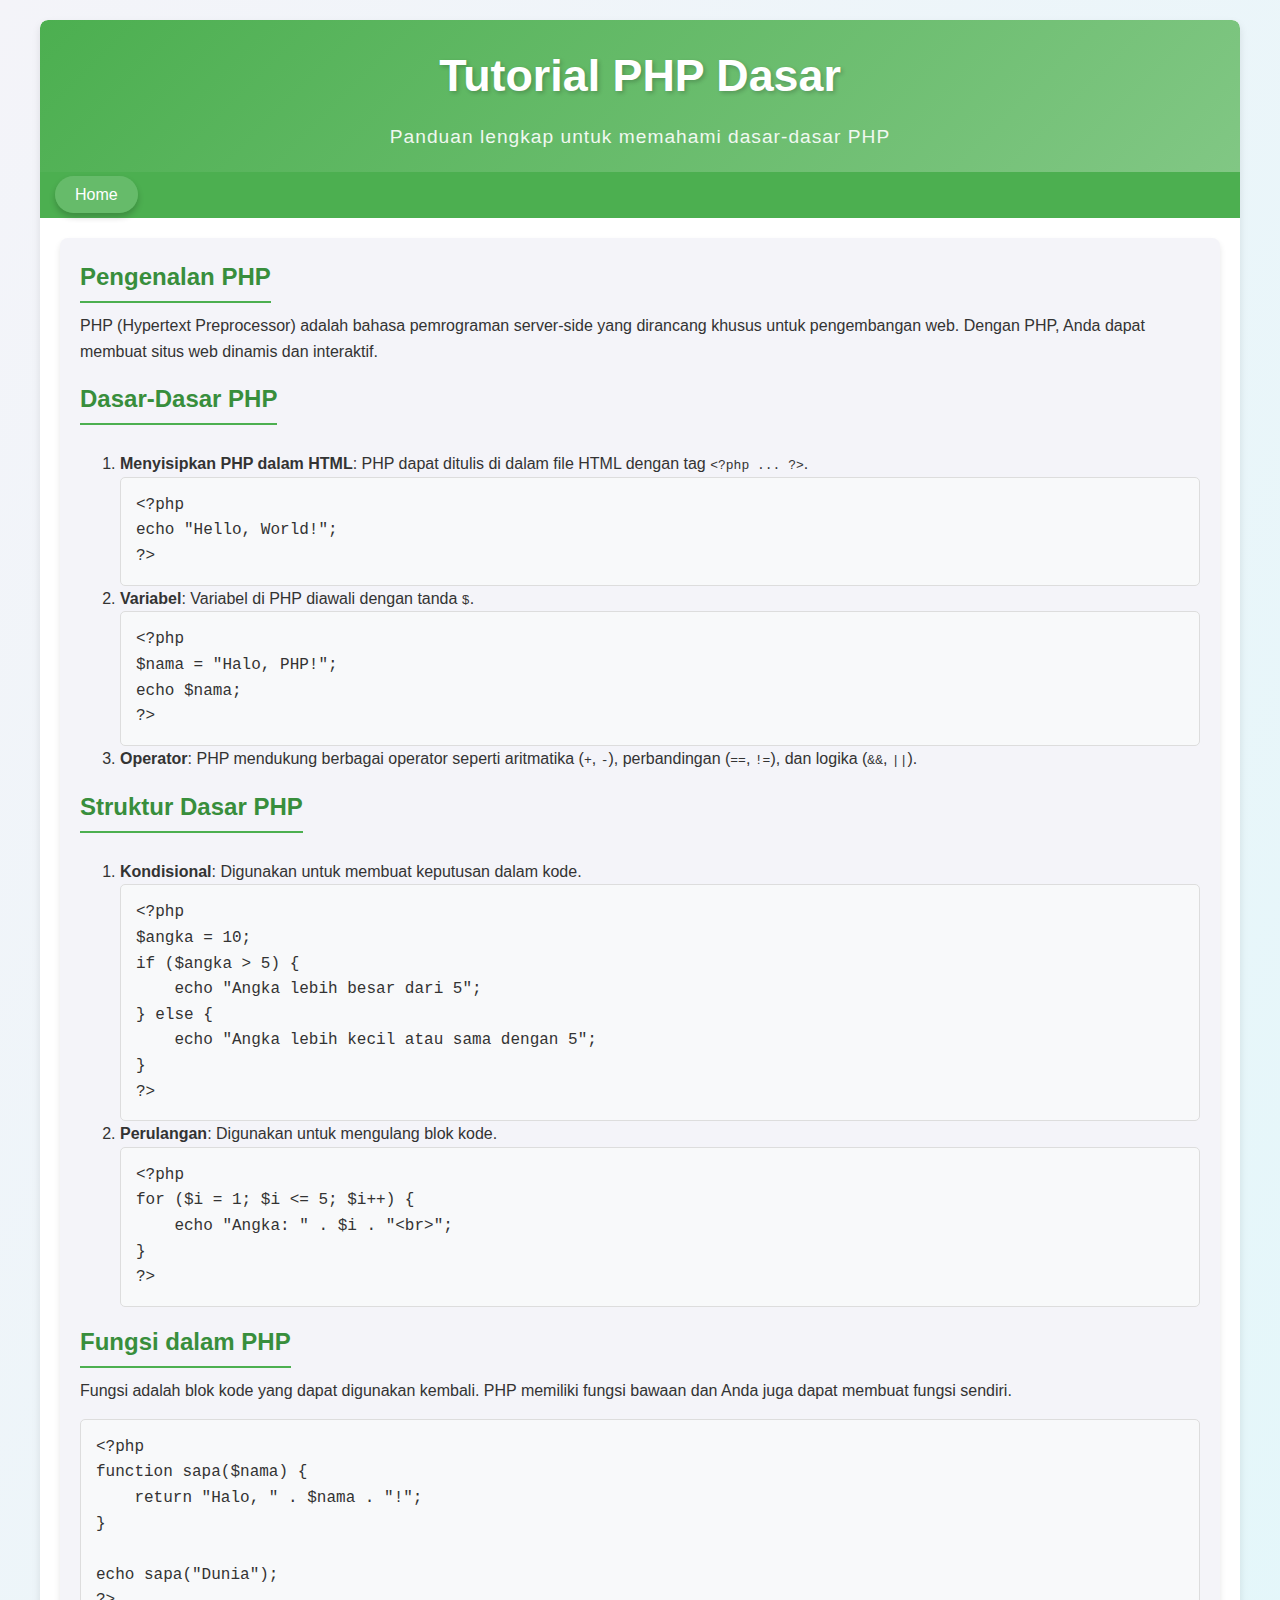
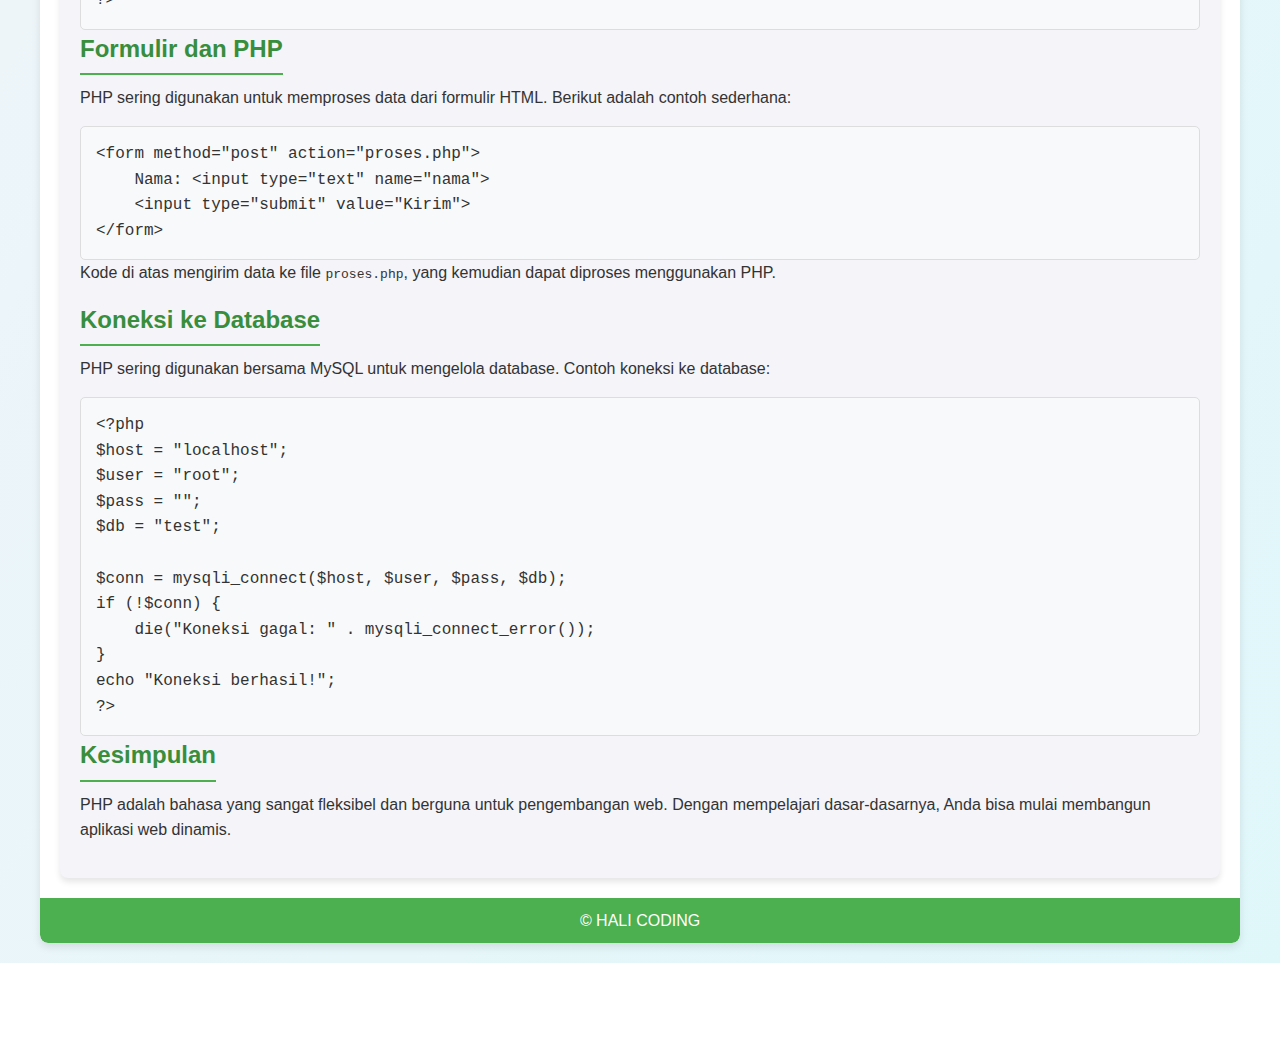
<file: Tutorial PHP Dasar.html>
<!DOCTYPE html>
<html lang="en">
<head>
    <meta charset="UTF-8">
    <meta name="viewport" content="width=device-width, initial-scale=1.0">
    <title>Tutorial PHP Dasar</title>
    <link rel="stylesheet" href="Style.css">
</head>
<body>
    <div class="wrap">
        <div class="header">
            <h1>Tutorial PHP Dasar</h1>
            <p>Panduan lengkap untuk memahami dasar-dasar PHP</p>
        </div>

        <div class="menu">
            <ul>
                <li><a href="index.html">Home</a></li>
            </ul>
        </div>

        <div class="badan">
            <div class="content">
                <h2>Pengenalan PHP</h2>
                <p>PHP (Hypertext Preprocessor) adalah bahasa pemrograman server-side yang dirancang khusus untuk pengembangan web. Dengan PHP, Anda dapat membuat situs web dinamis dan interaktif.</p>

                <h2>Dasar-Dasar PHP</h2>
                <ol>
                    <li>
                        <strong>Menyisipkan PHP dalam HTML</strong>: PHP dapat ditulis di dalam file HTML dengan tag <code>&lt;?php ... ?&gt;</code>.  
                        <div class="code-box">
                            <pre><code>&lt;?php
echo "Hello, World!";
?&gt;</code></pre>
                        </div>
                    </li>
                    <li>
                        <strong>Variabel</strong>: Variabel di PHP diawali dengan tanda <code>$</code>.  
                        <div class="code-box">
                            <pre><code>&lt;?php
$nama = "Halo, PHP!";
echo $nama;
?&gt;</code></pre>
                        </div>
                    </li>
                    <li>
                        <strong>Operator</strong>: PHP mendukung berbagai operator seperti aritmatika (<code>+</code>, <code>-</code>), perbandingan (<code>==</code>, <code>!=</code>), dan logika (<code>&&</code>, <code>||</code>).  
                    </li>
                </ol>

                <h2>Struktur Dasar PHP</h2>
                <ol>
                    <li>
                        <strong>Kondisional</strong>: Digunakan untuk membuat keputusan dalam kode.  
                        <div class="code-box">
                            <pre><code>&lt;?php
$angka = 10;
if ($angka > 5) {
    echo "Angka lebih besar dari 5";
} else {
    echo "Angka lebih kecil atau sama dengan 5";
}
?&gt;</code></pre>
                        </div>
                    </li>
                    <li>
                        <strong>Perulangan</strong>: Digunakan untuk mengulang blok kode.  
                        <div class="code-box">
                            <pre><code>&lt;?php
for ($i = 1; $i &lt;= 5; $i++) {
    echo "Angka: " . $i . "&lt;br&gt;";
}
?&gt;</code></pre>
                        </div>
                    </li>
                </ol>

                <h2>Fungsi dalam PHP</h2>
                <p>Fungsi adalah blok kode yang dapat digunakan kembali. PHP memiliki fungsi bawaan dan Anda juga dapat membuat fungsi sendiri.</p>
                <div class="code-box">
                    <pre><code>&lt;?php
function sapa($nama) {
    return "Halo, " . $nama . "!";
}

echo sapa("Dunia");
?&gt;</code></pre>
                </div>

                <h2>Formulir dan PHP</h2>
                <p>PHP sering digunakan untuk memproses data dari formulir HTML. Berikut adalah contoh sederhana:</p>
                <div class="code-box">
                    <pre><code>&lt;form method="post" action="proses.php"&gt;
    Nama: &lt;input type="text" name="nama"&gt;
    &lt;input type="submit" value="Kirim"&gt;
&lt;/form&gt;</code></pre>
                </div>
                <p>Kode di atas mengirim data ke file <code>proses.php</code>, yang kemudian dapat diproses menggunakan PHP.</p>

                <h2>Koneksi ke Database</h2>
                <p>PHP sering digunakan bersama MySQL untuk mengelola database. Contoh koneksi ke database:</p>
                <div class="code-box">
                    <pre><code>&lt;?php
$host = "localhost";
$user = "root";
$pass = "";
$db = "test";

$conn = mysqli_connect($host, $user, $pass, $db);
if (!$conn) {
    die("Koneksi gagal: " . mysqli_connect_error());
}
echo "Koneksi berhasil!";
?&gt;</code></pre>
                </div>

                <h2>Kesimpulan</h2>
                <p>PHP adalah bahasa yang sangat fleksibel dan berguna untuk pengembangan web. Dengan mempelajari dasar-dasarnya, Anda bisa mulai membangun aplikasi web dinamis.</p>
            </div>
        </div>

        <div class="footer">
            <p>&copy; HALI CODING</p>
        </div>
    </div>
</body>
</html>
</file>
<file: styles.css>
/* Reset styling */
body, ul, h1, h2, p {
    margin: 0;
    padding: 0;
}

body {
    font-family: 'Arial', sans-serif;
    line-height: 1.6;
    color: #333;
    background: linear-gradient(120deg, #f4f4f9, #e0f7fa);
    animation: backgroundMove 8s linear infinite;
}

/* Wrapper */
.wrap {
    max-width: 1200px;
    margin: 20px auto;
    overflow: hidden;
    background: #fff;
    box-shadow: 0px 4px 8px rgba(0, 0, 0, 0.1);
    border-radius: 8px;
    animation: fadeIn 1.2s ease-in-out;
}

/* Header */
.header {
    background: linear-gradient(135deg, #4caf50, #81c784);
    color: #fff;
    padding: 20px 15px;
    text-align: center;
    border-radius: 8px 8px 0 0;
    animation: slideDown 1.5s ease-out;
    box-shadow: 0 4px 6px rgba(0, 0, 0, 0.1);
}

.header h1 {
    font-size: 2.8rem;
    margin-bottom: 10px;
    text-shadow: 2px 2px 4px rgba(0, 0, 0, 0.2);
}

.header p {
    font-size: 1.2rem;
    font-weight: 300;
    letter-spacing: 1px;
    opacity: 0.9;
}

/* Menu */
.menu {
    background: #4caf50;
    position: sticky;
    top: 0;
    z-index: 1000;
}

.menu ul {
    list-style: none;
    display: flex;
    justify-content: center;
    padding: 10px 0;
}

.menu ul li {
    margin: 0 15px;
    animation: bounceIn 1s ease-in-out;
}

.menu ul li a {
    text-decoration: none;
    color: #fff;
    padding: 10px 20px;
    background: #66bb6a;
    border-radius: 25px;
    transition: all 0.4s ease;
    box-shadow: 0 4px 6px rgba(0, 0, 0, 0.2);
}

.menu ul li a:hover {
    background: #388e3c;
    transform: scale(1.2);
    box-shadow: 0 6px 10px rgba(0, 0, 0, 0.3);
}

/* Content */
.badan {
    display: flex;
    padding: 20px;
    gap: 20px;
}

.sidebar {
    width: 30%;
    background: #e8f5e9;
    padding: 15px;
    border-radius: 8px;
    box-shadow: 0px 2px 5px rgba(0, 0, 0, 0.1);
    animation: fadeInLeft 1.5s ease;
    transition: transform 0.3s;
}

.sidebar:hover {
    transform: translateX(-5px);
    box-shadow: 0px 5px 10px rgba(0, 0, 0, 0.2);
}

.sidebar h2 {
    margin-bottom: 10px;
    color: #388e3c;
}

.sidebar ul {
    list-style: none;
}

.sidebar ul li {
    margin-bottom: 10px;
    opacity: 0;
    animation: fadeIn 1.2s ease forwards;
    animation-delay: calc(0.2s * var(--index));
}

.sidebar ul li a {
    text-decoration: none;
    color: #333;
    transition: color 0.3s, padding-left 0.3s;
}

.sidebar ul li a:hover {
    color: #4caf50;
    padding-left: 5px;
}

.content {
    width: 70%;
    padding: 15px;
    background: #f4f4f9;
    border-radius: 8px;
    box-shadow: 0px 2px 5px rgba(0, 0, 0, 0.1);
    animation: fadeInRight 1.5s ease;
    transition: transform 0.3s;
}

.content:hover {
    transform: translateY(-5px);
    box-shadow: 0px 5px 10px rgba(0, 0, 0, 0.2);
}

.content h2 {
    margin-bottom: 10px;
    color: #388e3c;
    animation: fadeZoomIn 1.2s ease;
    border-bottom: 2px solid #4caf50;
    padding-bottom: 5px;
    display: inline-block;
}

.content p {
    animation: fadeZoomIn 1.5s ease;
}

/* Footer */
.footer {
    background: #4caf50;
    color: #fff;
    text-align: center;
    padding: 10px;
    border-radius: 0 0 8px 8px;
    animation: fadeIn 1.5s ease-in-out;
    transition: transform 0.3s;
}

.footer:hover {
    transform: translateY(-5px);
}

/* Animations */
@keyframes fadeIn {
    0% {
        opacity: 0;
    }
    100% {
        opacity: 1;
    }
}

@keyframes fadeInLeft {
    0% {
        opacity: 0;
        transform: translateX(-30px);
    }
    100% {
        opacity: 1;
        transform: translateX(0);
    }
}

@keyframes fadeInRight {
    0% {
        opacity: 0;
        transform: translateX(30px);
    }
    100% {
        opacity: 1;
        transform: translateX(0);
    }
}

@keyframes slideDown {
    0% {
        transform: translateY(-100%);
        opacity: 0;
    }
    100% {
        transform: translateY(0);
        opacity: 1;
    }
}

@keyframes fadeZoomIn {
    0% {
        opacity: 0;
        transform: scale(0.9);
    }
    100% {
        opacity: 1;
        transform: scale(1);
    }
}

@keyframes bounceIn {
    0% {
        transform: scale(0.5);
        opacity: 0;
    }
    60% {
        transform: scale(1.1);
        opacity: 1;
    }
    100% {
        transform: scale(1);
    }
}

@keyframes backgroundMove {
    0% {
        background-position: 0% 0%;
    }
    100% {
        background-position: 100% 100%;
    }
}
</file>
<file: css.css>
/* Reset styling */
body, ul, h1, h2, p {
    margin: 0;
    padding: 0;
}

body {
    font-family: 'Arial', sans-serif;
    line-height: 1.6;
    color: #333;
    background: linear-gradient(120deg, #f4f4f9, #e0f7fa);
    animation: backgroundMove 8s linear infinite;
}

/* Wrapper */
.wrap {
    max-width: 1200px;
    margin: 20px auto;
    overflow: hidden;
    background: #fff;
    box-shadow: 0px 4px 8px rgba(0, 0, 0, 0.1);
    border-radius: 8px;
    animation: fadeIn 1.2s ease-in-out;
}

/* Header */
.header {
    background: linear-gradient(135deg, #4caf50, #81c784);
    color: #fff;
    padding: 20px 15px;
    text-align: center;
    border-radius: 8px 8px 0 0;
    animation: slideDown 1.5s ease-out;
    box-shadow: 0 4px 6px rgba(0, 0, 0, 0.1);
}

.header h1 {
    font-size: 2.8rem;
    margin-bottom: 10px;
    text-shadow: 2px 2px 4px rgba(0, 0, 0, 0.2);
}

.header p {
    font-size: 1.2rem;
    font-weight: 300;
    letter-spacing: 1px;
    opacity: 0.9;
}

/* Menu */
.menu {
    background: #4caf50;
    position: sticky;
    top: 0;
    z-index: 1000;
}

.menu ul {
    list-style: none;
    display: inline-block;
    justify-content: center;
    padding: 10px 0;
}

.menu ul li {
    margin: 0 15px;
    animation: bounceIn 1s ease-in-out;
}

.menu ul li a {
    text-decoration: none;
    color: #fff;
    padding: 10px 20px;
    background: #66bb6a;
    border-radius: 25px;
    transition: all 0.4s ease;
    box-shadow: 0 4px 6px rgba(0, 0, 0, 0.2);
}

.menu ul li a:hover {
    background: #388e3c;
    transform: scale(1.2);
    box-shadow: 0 6px 10px rgba(0, 0, 0, 0.3);
}

/* Content */
.badan {
    display: flex;
    padding: 20px;
    gap: 20px;
}

.content {
    width:100%;
    padding: 15px;
    background: #f4f4f9;
    border-radius: 8px;
    box-shadow: 0px 2px 5px rgba(0, 0, 0, 0.1);
    animation: fadeInRight 1.5s ease;
    transition: transform 0.3s;
}

.content:hover {
    transform: translateY(-5px);
    box-shadow: 0px 5px 10px rgba(0, 0, 0, 0.2);
}

.content h2 {
    margin-bottom: 10px;
    color: #388e3c;
    animation: fadeZoomIn 1.2s ease;
    border-bottom: 2px solid #4caf50;
    padding-bottom: 5px;
    display: inline-block;
}

.content p {
    animation: fadeZoomIn 1.5s ease;
}

/* Code Box */
.code-box {
    background: #f8f9fa;
    border: 1px solid #ddd;
    border-radius: 5px;
    padding: 20px;
    position: relative;
    margin-top: 20px;
}

.code-box pre {
    font-family: 'Courier New', monospace;
    font-size: 1rem;
    white-space: pre-wrap;
    word-wrap: break-word;
    color: #333;
    background: #fefefe;
    border-radius: 5px;
    padding: 10px;
    border: 1px solid #e0e0e0;
}

.code-box button {
    position: absolute;
    top: 10px;
    right: 10px;
    background: #4caf50;
    color: white;
    border: none;
    padding: 8px 15px;
    font-size: 0.9rem;
    border-radius: 5px;
    cursor: pointer;
    transition: background 0.3s;
}

.code-box button:hover {
    background: #4caf50;
}

/* Footer */
.footer {
    background: #4caf50;
    color: #fff;
    text-align: center;
    padding: 10px;
    border-radius: 0 0 8px 8px;
    animation: fadeIn 1.5s ease-in-out;
    transition: transform 0.3s;
}

.footer:hover {
    transform: translateY(-5px);
}

/* Animations */
@keyframes fadeIn {
    0% {
        opacity: 0;
    }
    100% {
        opacity: 1;
    }
}

@keyframes fadeInLeft {
    0% {
        opacity: 0;
        transform: translateX(-30px);
    }
    100% {
        opacity: 1;
        transform: translateX(0);
    }
}

@keyframes fadeInRight {
    0% {
        opacity: 0;
        transform: translateX(30px);
    }
    100% {
        opacity: 1;
        transform: translateX(0);
    }
}

@keyframes slideDown {
    0% {
        transform: translateY(-100%);
        opacity: 0;
    }
    100% {
        transform: translateY(0);
        opacity: 1;
    }
}

@keyframes fadeZoomIn {
    0% {
        opacity: 0;
        transform: scale(0.9);
    }
    100% {
        opacity: 1;
        transform: scale(1);
    }
}

@keyframes bounceIn {
    0% {
        transform: scale(0.5);
        opacity: 0;
    }
    60% {
        transform: scale(1.1);
        opacity: 1;
    }
    100% {
        transform: scale(1);
    }
}

@keyframes backgroundMove {
    0% {
        background-position: 0% 0%;
    }
    100% {
        background-position: 100% 100%;
    }
}
</file>
<file: Style.css>
/* Reset Styling */
body, ul, h1, h2, p, pre {
    margin: 0;
    padding: 0;
    box-sizing: border-box;
}

body {
    font-family: 'Arial', sans-serif;
    line-height: 1.6;
    color: #333;
    background: linear-gradient(120deg, #f4f4f9, #e0f7fa);
    animation: backgroundMove 8s linear infinite;
    min-height: 100vh;
}

/* Wrapper */
.wrap {
    max-width: 1200px;
    margin: 20px auto;
    overflow: hidden;
    background: #fff;
    box-shadow: 0px 4px 8px rgba(0, 0, 0, 0.1);
    border-radius: 8px;
    animation: fadeIn 1.2s ease-in-out;
}

/* Header */
.header {
    background: linear-gradient(135deg, #4caf50, #81c784);
    color: white;
    padding: 20px;
    text-align: center;
    border-radius: 8px 8px 0 0;
    box-shadow: 0 4px 6px rgba(0, 0, 0, 0.1);
    animation: slideDown 1.5s ease-out;
}

.header h1 {
    font-size: 2.8rem;
    margin-bottom: 10px;
    text-shadow: 2px 2px 4px rgba(0, 0, 0, 0.2);
}

.header p {
    font-size: 1.2rem;
    font-weight: 300;
    letter-spacing: 1px;
    opacity: 0.9;
}

/* Menu */
.menu {
    background: #4caf50;
    position: sticky;
    top: 0;
    z-index: 1000;
}

.menu ul {
    display: inline-block;
    justify-content: center;
    padding: 10px 0;
    list-style: none;
}

.menu ul li {
    margin: 0 15px;
}

.menu ul li a {
    text-decoration: none;
    color: white;
    padding: 10px 20px;
    background: #66bb6a;
    border-radius: 25px;
    transition: all 0.4s ease;
    box-shadow: 0 4px 6px rgba(0, 0, 0, 0.2);
}

.menu ul li a:hover {
    background: #388e3c;
    transform: scale(1.2);
    box-shadow: 0 6px 10px rgba(0, 0, 0, 0.3);
}

/* Main Content */
.badan {
    display: flex;
    flex-wrap: wrap;
    gap: 20px;
    padding: 20px;
}

.content {
    flex: 1;
    padding: 20px;
    background: #f4f4f9;
    border-radius: 8px;
    box-shadow: 0 4px 6px rgba(0, 0, 0, 0.1);
    animation: fadeInRight 1.5s ease;
}

.content h2 {
    color: #388e3c;
    margin-bottom: 10px;
    border-bottom: 2px solid #4caf50;
    padding-bottom: 5px;
    display: inline-block;
}

.content p {
    margin-bottom: 15px;
}

/* Code Block */
pre {
    background: #f8f9fa;
    border: 1px solid #ddd;
    border-radius: 5px;
    padding: 15px;
    font-family: 'Courier New', monospace;
    color: #333;
    overflow-x: auto;
}

pre code {
    font-size: 1rem;
}

/* Footer */
.footer {
    background: #4caf50;
    color: white;
    text-align: center;
    padding: 10px;
    border-radius: 0 0 8px 8px;
    animation: fadeIn 1.5s ease-in-out;
}

/* Animations */
@keyframes fadeIn {
    from {
        opacity: 0;
    }
    to {
        opacity: 1;
    }
}

@keyframes fadeInRight {
    from {
        opacity: 0;
        transform: translateX(30px);
    }
    to {
        opacity: 1;
        transform: translateX(0);
    }
}

@keyframes slideDown {
    from {
        transform: translateY(-100%);
        opacity: 0;
    }
    to {
        transform: translateY(0);
        opacity: 1;
    }
}

@keyframes backgroundMove {
    0% {
        background-position: 0% 0%;
    }
    100% {
        background-position: 100% 100%;
    }
}

/* Responsiveness */
@media (max-width: 768px) {
    .menu ul {
        flex-direction: column;
    }

    .menu ul li {
        margin-bottom: 10px;
    }

    .badan {
        flex-direction: column;
    }
}
</file>
